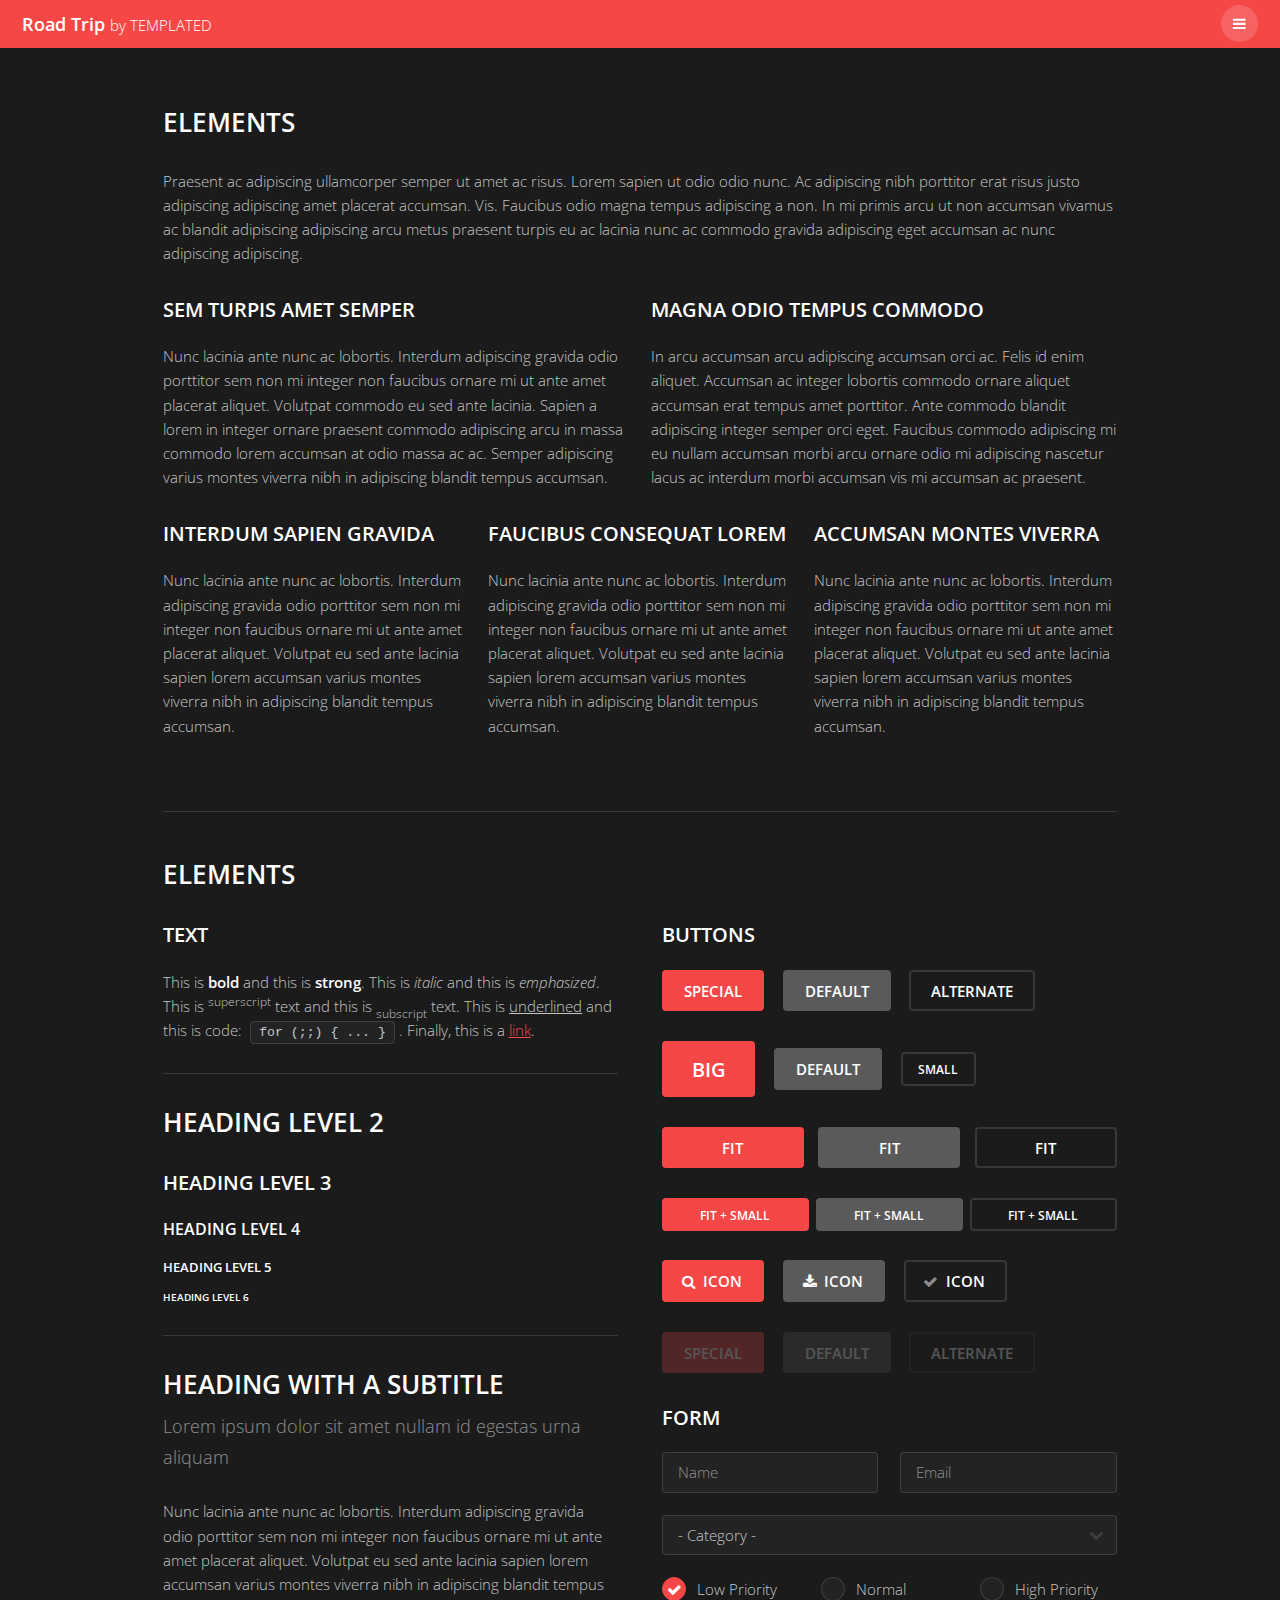
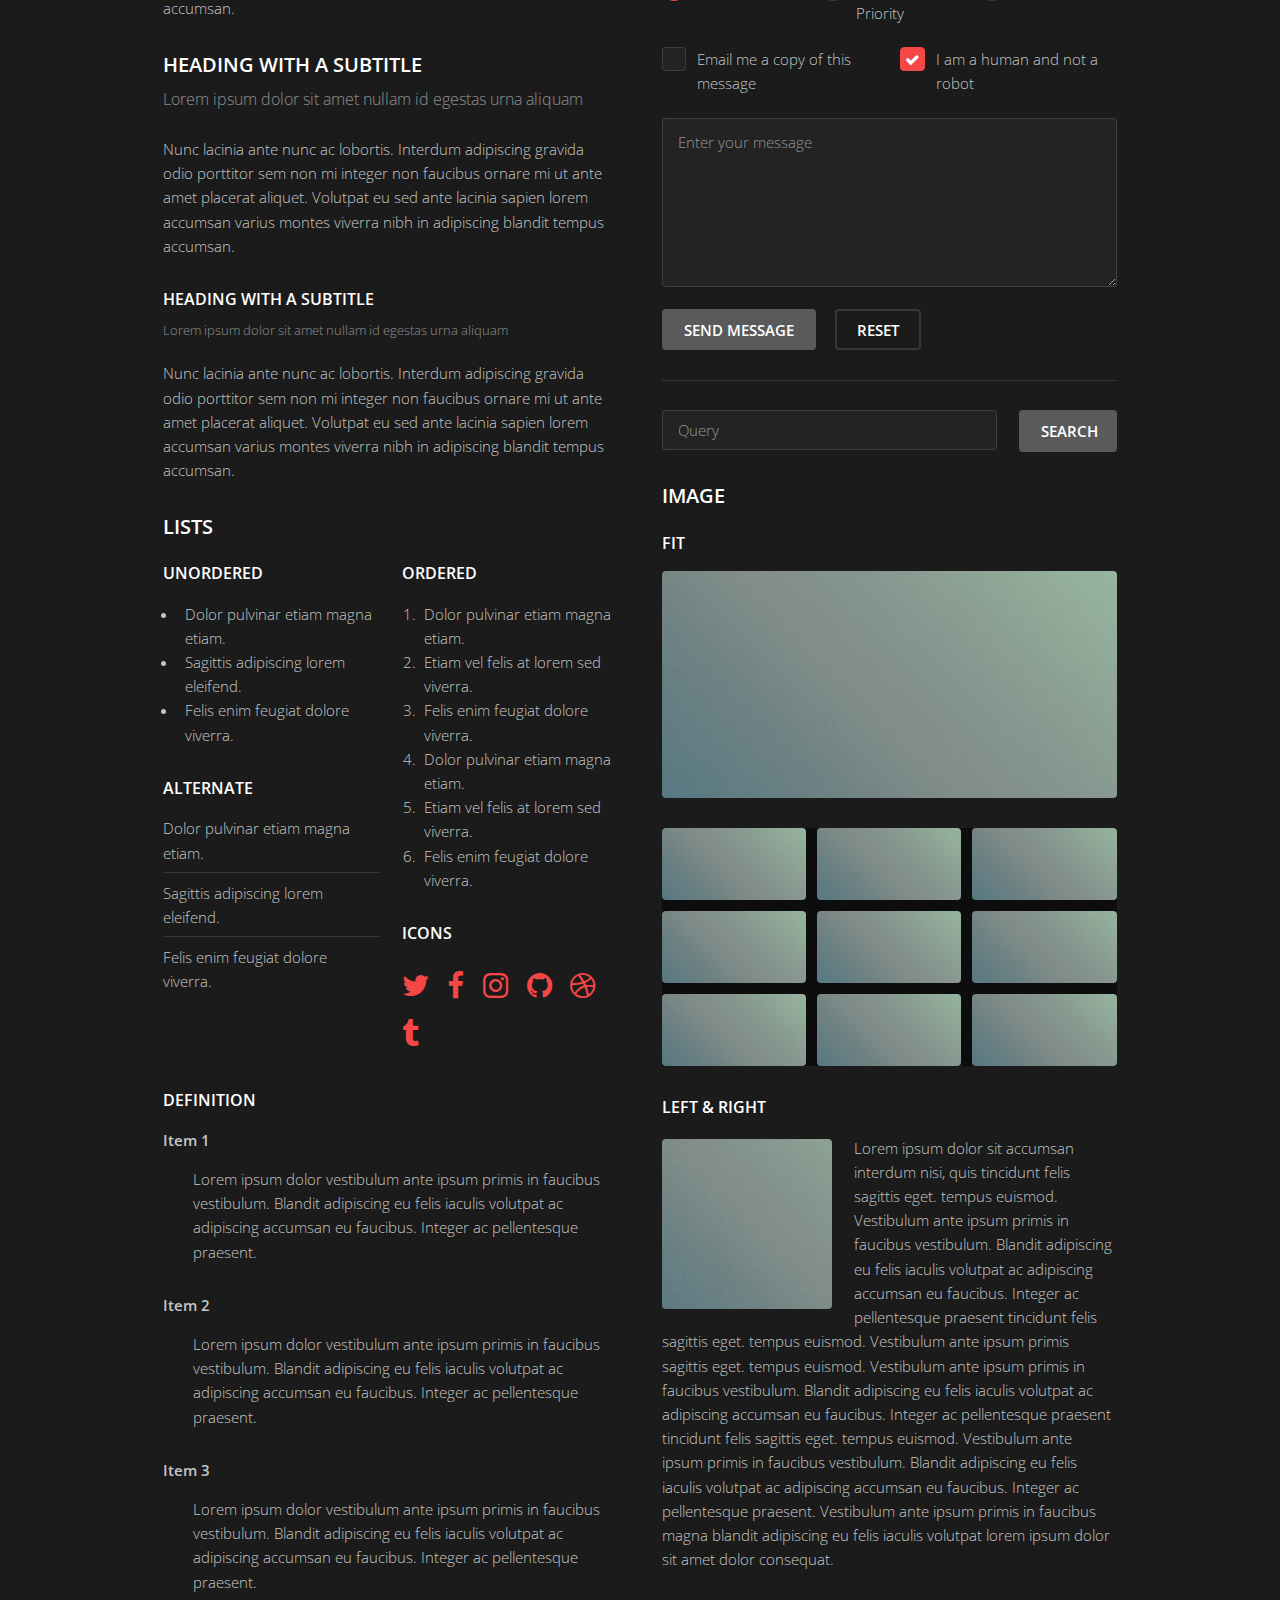
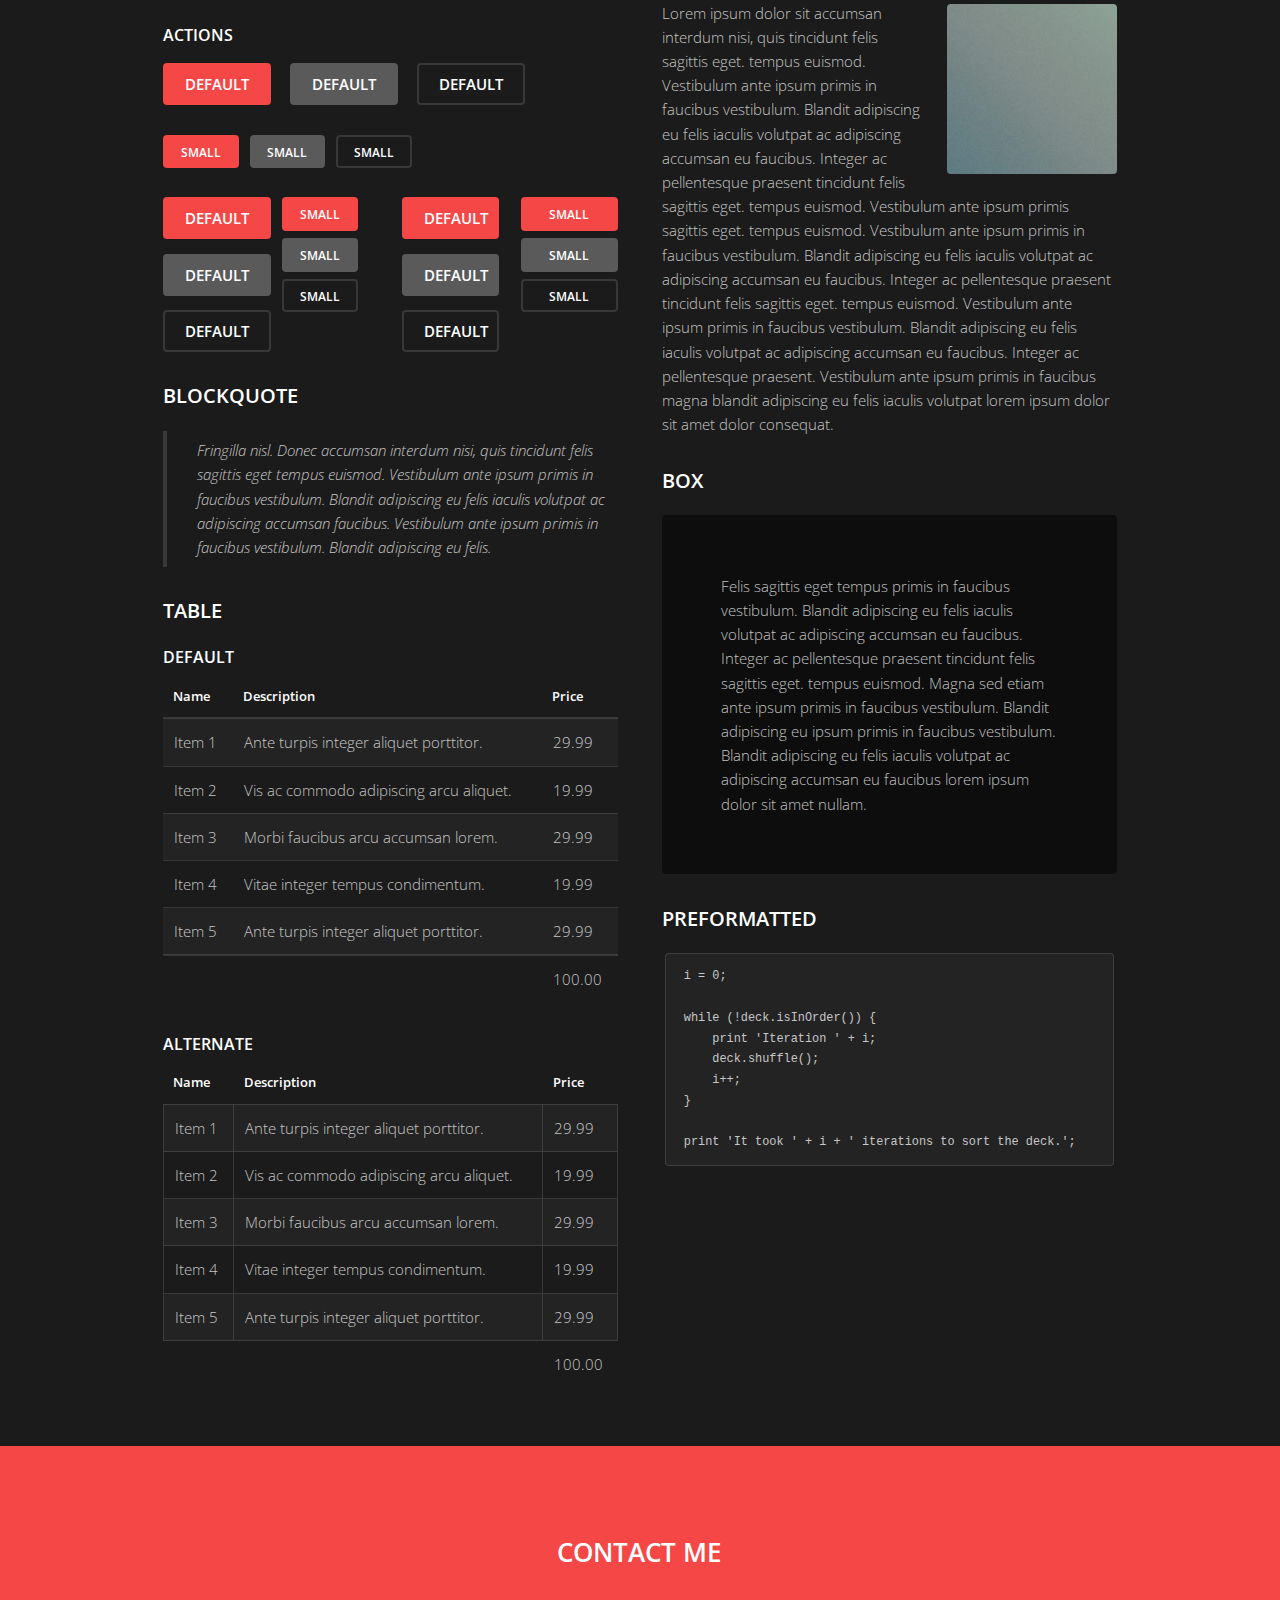
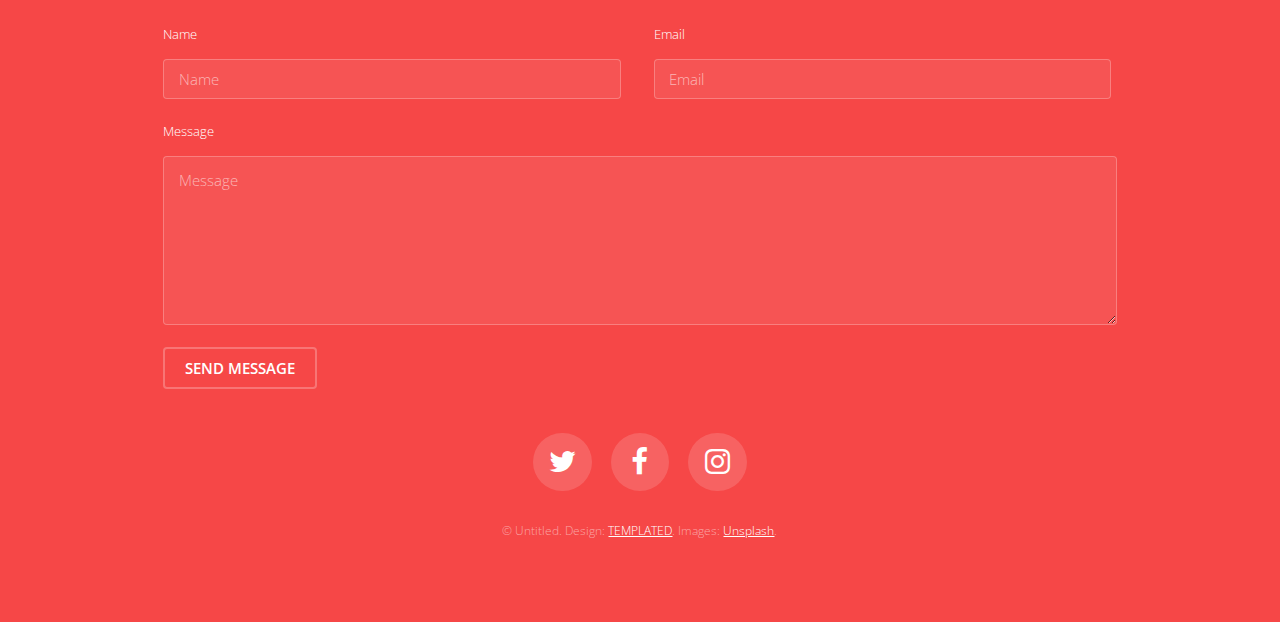
<file: elements.html>
<!DOCTYPE HTML>
<!--
	Road Trip by TEMPLATED
	templated.co @templatedco
	Released for free under the Creative Commons Attribution 3.0 license (templated.co/license)
-->
<html>
	<head>
		<title>Elements - Road Trip by TEMPLATED</title>
		<meta charset="utf-8" />
		<meta name="viewport" content="width=device-width, initial-scale=1" />
		<link rel="stylesheet" href="assets/css/main.css" />
	</head>
	<body class="subpage">

		<!-- Header -->
			<header id="header" class="alt">
				<div class="logo"><a href="index.html">Road Trip <span>by TEMPLATED</span></a></div>
				<a href="#menu"><span>Menu</span></a>
			</header>

		<!-- Nav -->
			<nav id="menu">
				<ul class="links">
					<li><a href="index.html">Home</a></li>
					<li><a href="generic.html">Generic</a></li>
					<li><a href="elements.html">Elements</a></li>
				</ul>
			</nav>

		<!-- Main -->
			<div id="main" class="container">

				<!-- Content -->
					<h2>Elements</h2>
					<p>Praesent ac adipiscing ullamcorper semper ut amet ac risus. Lorem sapien ut odio odio nunc. Ac adipiscing nibh porttitor erat risus justo adipiscing adipiscing amet placerat accumsan. Vis. Faucibus odio magna tempus adipiscing a non. In mi primis arcu ut non accumsan vivamus ac blandit adipiscing adipiscing arcu metus praesent turpis eu ac lacinia nunc ac commodo gravida adipiscing eget accumsan ac nunc adipiscing adipiscing.</p>
					<div class="row">
						<div class="6u 12u$(small)">
							<h3>Sem turpis amet semper</h3>
							<p>Nunc lacinia ante nunc ac lobortis. Interdum adipiscing gravida odio porttitor sem non mi integer non faucibus ornare mi ut ante amet placerat aliquet. Volutpat commodo eu sed ante lacinia. Sapien a lorem in integer ornare praesent commodo adipiscing arcu in massa commodo lorem accumsan at odio massa ac ac. Semper adipiscing varius montes viverra nibh in adipiscing blandit tempus accumsan.</p>
						</div>
						<div class="6u$ 12u$(small)">
							<h3>Magna odio tempus commodo</h3>
							<p>In arcu accumsan arcu adipiscing accumsan orci ac. Felis id enim aliquet. Accumsan ac integer lobortis commodo ornare aliquet accumsan erat tempus amet porttitor. Ante commodo blandit adipiscing integer semper orci eget. Faucibus commodo adipiscing mi eu nullam accumsan morbi arcu ornare odio mi adipiscing nascetur lacus ac interdum morbi accumsan vis mi accumsan ac praesent.</p>
						</div>
						<!-- Break -->
						<div class="4u 12u$(medium)">
							<h3>Interdum sapien gravida</h3>
							<p>Nunc lacinia ante nunc ac lobortis. Interdum adipiscing gravida odio porttitor sem non mi integer non faucibus ornare mi ut ante amet placerat aliquet. Volutpat eu sed ante lacinia sapien lorem accumsan varius montes viverra nibh in adipiscing blandit tempus accumsan.</p>
						</div>
						<div class="4u 12u$(medium)">
							<h3>Faucibus consequat lorem</h3>
							<p>Nunc lacinia ante nunc ac lobortis. Interdum adipiscing gravida odio porttitor sem non mi integer non faucibus ornare mi ut ante amet placerat aliquet. Volutpat eu sed ante lacinia sapien lorem accumsan varius montes viverra nibh in adipiscing blandit tempus accumsan.</p>
						</div>
						<div class="4u$ 12u$(medium)">
							<h3>Accumsan montes viverra</h3>
							<p>Nunc lacinia ante nunc ac lobortis. Interdum adipiscing gravida odio porttitor sem non mi integer non faucibus ornare mi ut ante amet placerat aliquet. Volutpat eu sed ante lacinia sapien lorem accumsan varius montes viverra nibh in adipiscing blandit tempus accumsan.</p>
						</div>
					</div>

				<hr class="major" />

				<!-- Elements -->
					<h2 id="elements">Elements</h2>
					<div class="row 200%">
						<div class="6u 12u$(medium)">

							<!-- Text stuff -->
								<h3>Text</h3>
								<p>This is <b>bold</b> and this is <strong>strong</strong>. This is <i>italic</i> and this is <em>emphasized</em>.
								This is <sup>superscript</sup> text and this is <sub>subscript</sub> text.
								This is <u>underlined</u> and this is code: <code>for (;;) { ... }</code>.
								Finally, this is a <a href="#">link</a>.</p>
								<hr />
								<h2>Heading Level 2</h2>
								<h3>Heading Level 3</h3>
								<h4>Heading Level 4</h4>
								<h5>Heading Level 5</h5>
								<h6>Heading Level 6</h6>
								<hr />
								<header>
									<h2>Heading with a Subtitle</h2>
									<p>Lorem ipsum dolor sit amet nullam id egestas urna aliquam</p>
								</header>
								<p>Nunc lacinia ante nunc ac lobortis. Interdum adipiscing gravida odio porttitor sem non mi integer non faucibus ornare mi ut ante amet placerat aliquet. Volutpat eu sed ante lacinia sapien lorem accumsan varius montes viverra nibh in adipiscing blandit tempus accumsan.</p>
								<header>
									<h3>Heading with a Subtitle</h3>
									<p>Lorem ipsum dolor sit amet nullam id egestas urna aliquam</p>
								</header>
								<p>Nunc lacinia ante nunc ac lobortis. Interdum adipiscing gravida odio porttitor sem non mi integer non faucibus ornare mi ut ante amet placerat aliquet. Volutpat eu sed ante lacinia sapien lorem accumsan varius montes viverra nibh in adipiscing blandit tempus accumsan.</p>
								<header>
									<h4>Heading with a Subtitle</h4>
									<p>Lorem ipsum dolor sit amet nullam id egestas urna aliquam</p>
								</header>
								<p>Nunc lacinia ante nunc ac lobortis. Interdum adipiscing gravida odio porttitor sem non mi integer non faucibus ornare mi ut ante amet placerat aliquet. Volutpat eu sed ante lacinia sapien lorem accumsan varius montes viverra nibh in adipiscing blandit tempus accumsan.</p>

							<!-- Lists -->
								<h3>Lists</h3>
								<div class="row">
									<div class="6u 12u$(small)">

										<h4>Unordered</h4>
										<ul>
											<li>Dolor pulvinar etiam magna etiam.</li>
											<li>Sagittis adipiscing lorem eleifend.</li>
											<li>Felis enim feugiat dolore viverra.</li>
										</ul>

										<h4>Alternate</h4>
										<ul class="alt">
											<li>Dolor pulvinar etiam magna etiam.</li>
											<li>Sagittis adipiscing lorem eleifend.</li>
											<li>Felis enim feugiat dolore viverra.</li>
										</ul>

									</div>
									<div class="6u$ 12u$(small)">

										<h4>Ordered</h4>
										<ol>
											<li>Dolor pulvinar etiam magna etiam.</li>
											<li>Etiam vel felis at lorem sed viverra.</li>
											<li>Felis enim feugiat dolore viverra.</li>
											<li>Dolor pulvinar etiam magna etiam.</li>
											<li>Etiam vel felis at lorem sed viverra.</li>
											<li>Felis enim feugiat dolore viverra.</li>
										</ol>

										<h4>Icons</h4>
										<ul class="icons">
											<li><a href="#" class="icon fa-twitter"><span class="label">Twitter</span></a></li>
											<li><a href="#" class="icon fa-facebook"><span class="label">Facebook</span></a></li>
											<li><a href="#" class="icon fa-instagram"><span class="label">Instagram</span></a></li>
											<li><a href="#" class="icon fa-github"><span class="label">Github</span></a></li>
											<li><a href="#" class="icon fa-dribbble"><span class="label">Dribbble</span></a></li>
											<li><a href="#" class="icon fa-tumblr"><span class="label">Tumblr</span></a></li>
										</ul>

									</div>
								</div>
								<h4>Definition</h4>
								<dl>
									<dt>Item 1</dt>
									<dd>
										<p>Lorem ipsum dolor vestibulum ante ipsum primis in faucibus vestibulum. Blandit adipiscing eu felis iaculis volutpat ac adipiscing accumsan eu faucibus. Integer ac pellentesque praesent.</p>
									</dd>
									<dt>Item 2</dt>
									<dd>
										<p>Lorem ipsum dolor vestibulum ante ipsum primis in faucibus vestibulum. Blandit adipiscing eu felis iaculis volutpat ac adipiscing accumsan eu faucibus. Integer ac pellentesque praesent.</p>
									</dd>
									<dt>Item 3</dt>
									<dd>
										<p>Lorem ipsum dolor vestibulum ante ipsum primis in faucibus vestibulum. Blandit adipiscing eu felis iaculis volutpat ac adipiscing accumsan eu faucibus. Integer ac pellentesque praesent.</p>
									</dd>
								</dl>

								<h4>Actions</h4>
								<ul class="actions">
									<li><a href="#" class="button special">Default</a></li>
									<li><a href="#" class="button">Default</a></li>
									<li><a href="#" class="button alt">Default</a></li>
								</ul>
								<ul class="actions small">
									<li><a href="#" class="button special small">Small</a></li>
									<li><a href="#" class="button small">Small</a></li>
									<li><a href="#" class="button alt small">Small</a></li>
								</ul>
								<div class="row">
									<div class="3u 12u$(small)">
										<ul class="actions vertical">
											<li><a href="#" class="button special">Default</a></li>
											<li><a href="#" class="button">Default</a></li>
											<li><a href="#" class="button alt">Default</a></li>
										</ul>
									</div>
									<div class="3u 12u$(small)">
										<ul class="actions vertical small">
											<li><a href="#" class="button special small">Small</a></li>
											<li><a href="#" class="button small">Small</a></li>
											<li><a href="#" class="button alt small">Small</a></li>
										</ul>
									</div>
									<div class="3u 12u$(small)">
										<ul class="actions vertical">
											<li><a href="#" class="button special fit">Default</a></li>
											<li><a href="#" class="button fit">Default</a></li>
											<li><a href="#" class="button alt fit">Default</a></li>
										</ul>
									</div>
									<div class="3u$ 12u$(small)">
										<ul class="actions vertical small">
											<li><a href="#" class="button special small fit">Small</a></li>
											<li><a href="#" class="button small fit">Small</a></li>
											<li><a href="#" class="button alt small fit">Small</a></li>
										</ul>
									</div>
								</div>

							<!-- Blockquote -->
								<h3>Blockquote</h3>
								<blockquote>Fringilla nisl. Donec accumsan interdum nisi, quis tincidunt felis sagittis eget tempus euismod. Vestibulum ante ipsum primis in faucibus vestibulum. Blandit adipiscing eu felis iaculis volutpat ac adipiscing accumsan faucibus. Vestibulum ante ipsum primis in faucibus vestibulum. Blandit adipiscing eu felis.</blockquote>

							<!-- Table -->
								<h3>Table</h3>

								<h4>Default</h4>
								<div class="table-wrapper">
									<table>
										<thead>
											<tr>
												<th>Name</th>
												<th>Description</th>
												<th>Price</th>
											</tr>
										</thead>
										<tbody>
											<tr>
												<td>Item 1</td>
												<td>Ante turpis integer aliquet porttitor.</td>
												<td>29.99</td>
											</tr>
											<tr>
												<td>Item 2</td>
												<td>Vis ac commodo adipiscing arcu aliquet.</td>
												<td>19.99</td>
											</tr>
											<tr>
												<td>Item 3</td>
												<td> Morbi faucibus arcu accumsan lorem.</td>
												<td>29.99</td>
											</tr>
											<tr>
												<td>Item 4</td>
												<td>Vitae integer tempus condimentum.</td>
												<td>19.99</td>
											</tr>
											<tr>
												<td>Item 5</td>
												<td>Ante turpis integer aliquet porttitor.</td>
												<td>29.99</td>
											</tr>
										</tbody>
										<tfoot>
											<tr>
												<td colspan="2"></td>
												<td>100.00</td>
											</tr>
										</tfoot>
									</table>
								</div>

								<h4>Alternate</h4>
								<div class="table-wrapper">
									<table class="alt">
										<thead>
											<tr>
												<th>Name</th>
												<th>Description</th>
												<th>Price</th>
											</tr>
										</thead>
										<tbody>
											<tr>
												<td>Item 1</td>
												<td>Ante turpis integer aliquet porttitor.</td>
												<td>29.99</td>
											</tr>
											<tr>
												<td>Item 2</td>
												<td>Vis ac commodo adipiscing arcu aliquet.</td>
												<td>19.99</td>
											</tr>
											<tr>
												<td>Item 3</td>
												<td> Morbi faucibus arcu accumsan lorem.</td>
												<td>29.99</td>
											</tr>
											<tr>
												<td>Item 4</td>
												<td>Vitae integer tempus condimentum.</td>
												<td>19.99</td>
											</tr>
											<tr>
												<td>Item 5</td>
												<td>Ante turpis integer aliquet porttitor.</td>
												<td>29.99</td>
											</tr>
										</tbody>
										<tfoot>
											<tr>
												<td colspan="2"></td>
												<td>100.00</td>
											</tr>
										</tfoot>
									</table>
								</div>

						</div>
						<div class="6u$ 12u$(medium)">

							<!-- Buttons -->
								<h3>Buttons</h3>
								<ul class="actions">
									<li><a href="#" class="button special">Special</a></li>
									<li><a href="#" class="button">Default</a></li>
									<li><a href="#" class="button alt">Alternate</a></li>
								</ul>
								<ul class="actions">
									<li><a href="#" class="button special big">Big</a></li>
									<li><a href="#" class="button">Default</a></li>
									<li><a href="#" class="button alt small">Small</a></li>
								</ul>
								<ul class="actions fit">
									<li><a href="#" class="button special fit">Fit</a></li>
									<li><a href="#" class="button fit">Fit</a></li>
									<li><a href="#" class="button alt fit">Fit</a></li>
								</ul>
								<ul class="actions fit small">
									<li><a href="#" class="button special fit small">Fit + Small</a></li>
									<li><a href="#" class="button fit small">Fit + Small</a></li>
									<li><a href="#" class="button alt fit small">Fit + Small</a></li>
								</ul>
								<ul class="actions">
									<li><a href="#" class="button special icon fa-search">Icon</a></li>
									<li><a href="#" class="button icon fa-download">Icon</a></li>
									<li><a href="#" class="button alt icon fa-check">Icon</a></li>
								</ul>
								<ul class="actions">
									<li><span class="button special disabled">Special</span></li>
									<li><span class="button disabled">Default</span></li>
									<li><span class="button alt disabled">Alternate</span></li>
								</ul>

							<!-- Form -->
								<h3>Form</h3>

								<form method="post" action="#">
									<div class="row uniform">
										<div class="6u 12u$(xsmall)">
											<input type="text" name="name" id="name" value="" placeholder="Name" />
										</div>
										<div class="6u$ 12u$(xsmall)">
											<input type="email" name="email" id="email" value="" placeholder="Email" />
										</div>
										<!-- Break -->
										<div class="12u$">
											<div class="select-wrapper">
												<select name="category" id="category">
													<option value="">- Category -</option>
													<option value="1">Manufacturing</option>
													<option value="1">Shipping</option>
													<option value="1">Administration</option>
													<option value="1">Human Resources</option>
												</select>
											</div>
										</div>
										<!-- Break -->
										<div class="4u 12u$(small)">
											<input type="radio" id="priority-low" name="priority" checked>
											<label for="priority-low">Low Priority</label>
										</div>
										<div class="4u 12u$(small)">
											<input type="radio" id="priority-normal" name="priority">
											<label for="priority-normal">Normal Priority</label>
										</div>
										<div class="4u$ 12u$(small)">
											<input type="radio" id="priority-high" name="priority">
											<label for="priority-high">High Priority</label>
										</div>
										<!-- Break -->
										<div class="6u 12u$(small)">
											<input type="checkbox" id="copy" name="copy">
											<label for="copy">Email me a copy of this message</label>
										</div>
										<div class="6u$ 12u$(small)">
											<input type="checkbox" id="human" name="human" checked>
											<label for="human">I am a human and not a robot</label>
										</div>
										<!-- Break -->
										<div class="12u$">
											<textarea name="message" id="message" placeholder="Enter your message" rows="6"></textarea>
										</div>
										<!-- Break -->
										<div class="12u$">
											<ul class="actions">
												<li><input type="submit" value="Send Message" /></li>
												<li><input type="reset" value="Reset" class="alt" /></li>
											</ul>
										</div>
									</div>
								</form>

								<hr />

								<form method="post" action="#">
									<div class="row uniform">
										<div class="9u 12u$(small)">
											<input type="text" name="query" id="query" value="" placeholder="Query" />
										</div>
										<div class="3u$ 12u$(small)">
											<input type="submit" value="Search" class="fit" />
										</div>
									</div>
								</form>

							<!-- Image -->
								<h3>Image</h3>

								<h4>Fit</h4>
								<span class="image fit"><img src="images/pic01.jpg" alt="" /></span>
								<div class="box alt">
									<div class="row 50% uniform">
										<div class="4u"><span class="image fit"><img src="images/pic01.jpg" alt="" /></span></div>
										<div class="4u"><span class="image fit"><img src="images/pic01.jpg" alt="" /></span></div>
										<div class="4u$"><span class="image fit"><img src="images/pic01.jpg" alt="" /></span></div>
										<!-- Break -->
										<div class="4u"><span class="image fit"><img src="images/pic01.jpg" alt="" /></span></div>
										<div class="4u"><span class="image fit"><img src="images/pic01.jpg" alt="" /></span></div>
										<div class="4u$"><span class="image fit"><img src="images/pic01.jpg" alt="" /></span></div>
										<!-- Break -->
										<div class="4u"><span class="image fit"><img src="images/pic01.jpg" alt="" /></span></div>
										<div class="4u"><span class="image fit"><img src="images/pic01.jpg" alt="" /></span></div>
										<div class="4u$"><span class="image fit"><img src="images/pic01.jpg" alt="" /></span></div>
									</div>
								</div>

								<h4>Left &amp; Right</h4>
								<p><span class="image left"><img src="images/pic02.jpg" alt="" /></span>Lorem ipsum dolor sit accumsan interdum nisi, quis tincidunt felis sagittis eget. tempus euismod. Vestibulum ante ipsum primis in faucibus vestibulum. Blandit adipiscing eu felis iaculis volutpat ac adipiscing accumsan eu faucibus. Integer ac pellentesque praesent tincidunt felis sagittis eget. tempus euismod. Vestibulum ante ipsum primis sagittis eget. tempus euismod. Vestibulum ante ipsum primis in faucibus vestibulum. Blandit adipiscing eu felis iaculis volutpat ac adipiscing accumsan eu faucibus. Integer ac pellentesque praesent tincidunt felis sagittis eget. tempus euismod. Vestibulum ante ipsum primis in faucibus vestibulum. Blandit adipiscing eu felis iaculis volutpat ac adipiscing accumsan eu faucibus. Integer ac pellentesque praesent. Vestibulum ante ipsum primis in faucibus magna blandit adipiscing eu felis iaculis volutpat lorem ipsum dolor sit amet dolor consequat.</p>
								<p><span class="image right"><img src="images/pic02.jpg" alt="" /></span>Lorem ipsum dolor sit accumsan interdum nisi, quis tincidunt felis sagittis eget. tempus euismod. Vestibulum ante ipsum primis in faucibus vestibulum. Blandit adipiscing eu felis iaculis volutpat ac adipiscing accumsan eu faucibus. Integer ac pellentesque praesent tincidunt felis sagittis eget. tempus euismod. Vestibulum ante ipsum primis sagittis eget. tempus euismod. Vestibulum ante ipsum primis in faucibus vestibulum. Blandit adipiscing eu felis iaculis volutpat ac adipiscing accumsan eu faucibus. Integer ac pellentesque praesent tincidunt felis sagittis eget. tempus euismod. Vestibulum ante ipsum primis in faucibus vestibulum. Blandit adipiscing eu felis iaculis volutpat ac adipiscing accumsan eu faucibus. Integer ac pellentesque praesent. Vestibulum ante ipsum primis in faucibus magna blandit adipiscing eu felis iaculis volutpat lorem ipsum dolor sit amet dolor consequat.</p>

							<!-- Box -->
								<h3>Box</h3>
								<div class="box">
									<p>Felis sagittis eget tempus primis in faucibus vestibulum. Blandit adipiscing eu felis iaculis volutpat ac adipiscing accumsan eu faucibus. Integer ac pellentesque praesent tincidunt felis sagittis eget. tempus euismod. Magna sed etiam ante ipsum primis in faucibus vestibulum. Blandit adipiscing eu ipsum primis in faucibus vestibulum. Blandit adipiscing eu felis iaculis volutpat ac adipiscing accumsan eu faucibus lorem ipsum dolor sit amet nullam.</p>
								</div>

							<!-- Preformatted Code -->
								<h3>Preformatted</h3>
								<pre><code>i = 0;

while (!deck.isInOrder()) {
    print 'Iteration ' + i;
    deck.shuffle();
    i++;
}

print 'It took ' + i + ' iterations to sort the deck.';
</code></pre>

						</div>
					</div>

			</div>

		<!-- Footer -->
			<footer id="footer">
				<div class="inner">

					<h2>Contact Me</h2>

					<form action="#" method="post">

						<div class="field half first">
							<label for="name">Name</label>
							<input name="name" id="name" type="text" placeholder="Name">
						</div>
						<div class="field half">
							<label for="email">Email</label>
							<input name="email" id="email" type="email" placeholder="Email">
						</div>
						<div class="field">
							<label for="message">Message</label>
							<textarea name="message" id="message" rows="6" placeholder="Message"></textarea>
						</div>
						<ul class="actions">
							<li><input value="Send Message" class="button alt" type="submit"></li>
						</ul>
					</form>

					<ul class="icons">
						<li><a href="#" class="icon round fa-twitter"><span class="label">Twitter</span></a></li>
						<li><a href="#" class="icon round fa-facebook"><span class="label">Facebook</span></a></li>
						<li><a href="#" class="icon round fa-instagram"><span class="label">Instagram</span></a></li>
					</ul>

					<div class="copyright">
						&copy; Untitled. Design: <a href="https://templated.co">TEMPLATED</a>. Images: <a href="https://unsplash.com">Unsplash</a>.
					</div>

				</div>
			</footer>

		<!-- Scripts -->
			<script src="assets/js/jquery.min.js"></script>
			<script src="assets/js/jquery.scrolly.min.js"></script>
			<script src="assets/js/jquery.scrollex.min.js"></script>
			<script src="assets/js/skel.min.js"></script>
			<script src="assets/js/util.js"></script>
			<script src="assets/js/main.js"></script>

	</body>
</html>
</file>
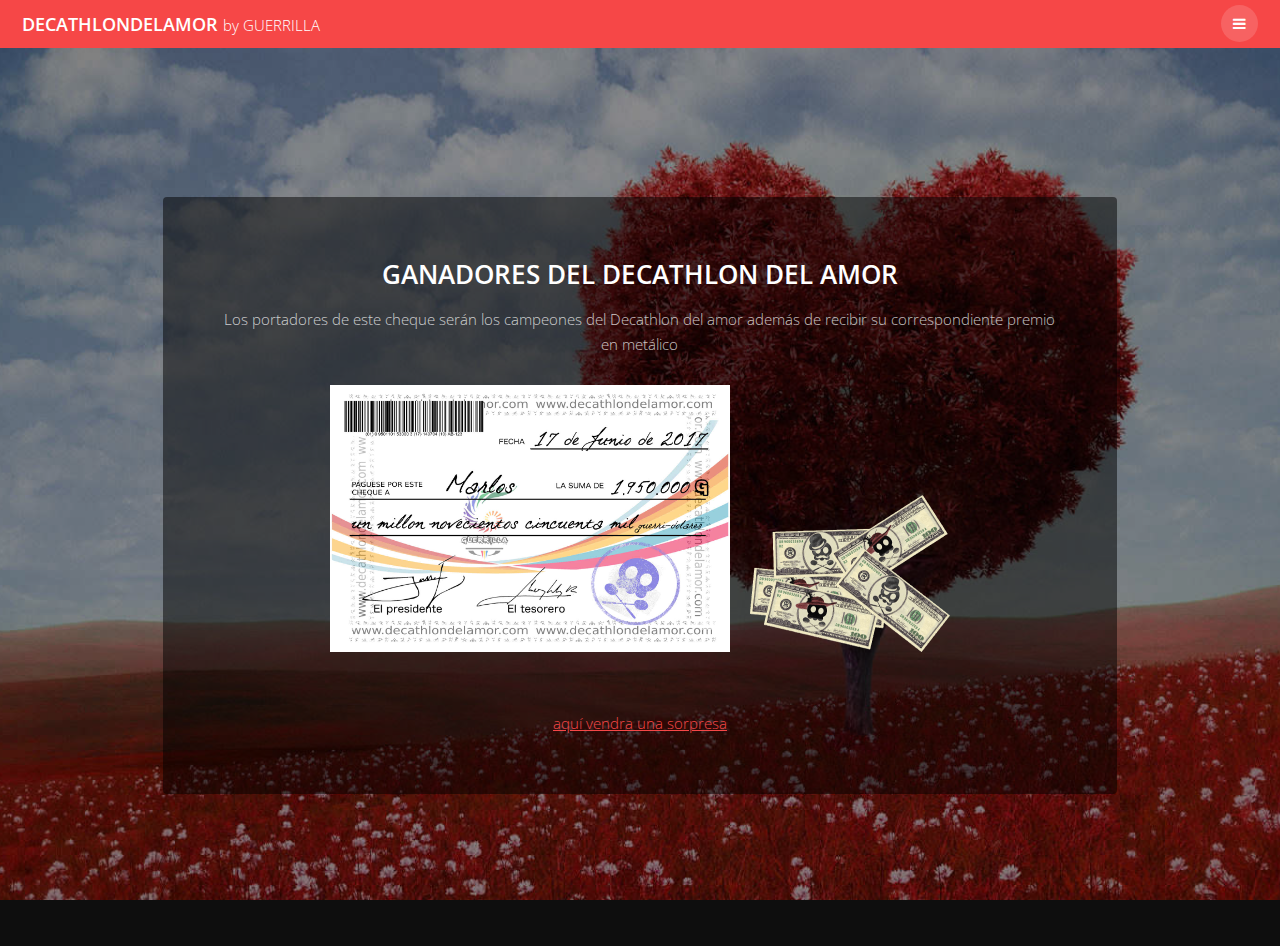
<file: generic.html>
<!DOCTYPE HTML>
<!--
	Road Trip by TEMPLATED
	templated.co @templatedco
	Released for free under the Creative Commons Attribution 3.0 license (templated.co/license)
-->
<html>
	<head>
		<title>Cheque del Decathlon del amor</title>
		<meta charset="utf-8" />
		<meta name="viewport" content="width=device-width, initial-scale=1" />
		<link rel="stylesheet" href="assets/css/main.css" />
	</head>
	<body class="subpage">

		<!-- Header -->
			<header id="header" class="alt">
				<div class="logo"><a href="index.html">DECATHLONDELAMOR <span>by GUERRILLA</span></a></div>
				<a href="#menu"><span>Menu</span></a>
			</header>

		<!-- Nav -->
			<nav id="menu">
				<ul class="links">
					<li><a href="index.html">Home</a></li>
				</ul>
			</nav>

			<section id="one" class="wrapper post bg-img" data-bg="main.jpg">
				<div class="inner">
					<article class="box">
						<header>
							<h2>Ganadores del Decathlon del amor</h2>
						</header>
						<div class="content">
							<p>Los portadores de este cheque serán los campeones del Decathlon del amor además de recibir su correspondiente premio en metálico</p>
							<p><img src="./images/cheque.jpg" style="width:400px;"><img src="./images/billes.png" style="width:200px; margin-left:20px"></p>
							<br>
							<a target="_blank" href="https://www.youtube.com/watch?v=3KG3nS7L4Zc">aquí vendra una sorpresa</a>
						</div>
						<footer>
						</footer>
					</article>
				</div>
			</section>

		<!-- Scripts -->
			<script src="assets/js/jquery.min.js"></script>
			<script src="assets/js/jquery.scrolly.min.js"></script>
			<script src="assets/js/jquery.scrollex.min.js"></script>
			<script src="assets/js/skel.min.js"></script>
			<script src="assets/js/util.js"></script>
			<script src="assets/js/main.js"></script>

	</body>
</html>
</file>
<file: assets/css/main.css>
@charset "UTF-8";
@import url(font-awesome.min.css);
@import url("https://fonts.googleapis.com/css?family=Lobster|Open+Sans:300,400,600,700,800");

/*
	Road Trip by TEMPLATED
	templated.co @templatedco
	Released for free under the Creative Commons Attribution 3.0 license (templated.co/license)
*/

/* Reset */

	html, body, div, span, applet, object, iframe, h1, h2, h3, h4, h5, h6, p, blockquote, pre, a, abbr, acronym, address, big, cite, code, del, dfn, em, img, ins, kbd, q, s, samp, small, strike, strong, sub, sup, tt, var, b, u, i, center, dl, dt, dd, ol, ul, li, fieldset, form, label, legend, table, caption, tbody, tfoot, thead, tr, th, td, article, aside, canvas, details, embed, figure, figcaption, footer, header, hgroup, menu, nav, output, ruby, section, summary, time, mark, audio, video {
		margin: 0;
		padding: 0;
		border: 0;
		font-size: 100%;
		font: inherit;
		vertical-align: baseline;
	}

	article, aside, details, figcaption, figure, footer, header, hgroup, menu, nav, section {
		display: block;
	}

	body {
		line-height: 1;
	}

	ol, ul {
		list-style: none;
	}

	blockquote, q {
		quotes: none;
	}

	blockquote:before, blockquote:after, q:before, q:after {
		content: '';
		content: none;
	}

	table {
		border-collapse: collapse;
		border-spacing: 0;
	}

	body {
		-webkit-text-size-adjust: none;
	}

/* Box Model */

	*, *:before, *:after {
		-moz-box-sizing: border-box;
		-webkit-box-sizing: border-box;
		box-sizing: border-box;
	}

/* Containers */

	.container {
		margin-left: auto;
		margin-right: auto;
	}

	.container.\31 25\25 {
		width: 100%;
		max-width: 100em;
		min-width: 80em;
	}

	.container.\37 5\25 {
		width: 60em;
	}

	.container.\35 0\25 {
		width: 40em;
	}

	.container.\32 5\25 {
		width: 20em;
	}

	.container {
		width: 80em;
	}

	@media screen and (max-width: 1680px) {

		.container.\31 25\25 {
			width: 100%;
			max-width: 100em;
			min-width: 80em;
		}

		.container.\37 5\25 {
			width: 60em;
		}

		.container.\35 0\25 {
			width: 40em;
		}

		.container.\32 5\25 {
			width: 20em;
		}

		.container {
			width: 80em;
		}

	}

	@media screen and (max-width: 1280px) {

		.container.\31 25\25 {
			width: 100%;
			max-width: 81.25em;
			min-width: 65em;
		}

		.container.\37 5\25 {
			width: 48.75em;
		}

		.container.\35 0\25 {
			width: 32.5em;
		}

		.container.\32 5\25 {
			width: 16.25em;
		}

		.container {
			width: 65em;
		}

	}

	@media screen and (max-width: 980px) {

		.container.\31 25\25 {
			width: 100%;
			max-width: 112.5%;
			min-width: 90%;
		}

		.container.\37 5\25 {
			width: 67.5%;
		}

		.container.\35 0\25 {
			width: 45%;
		}

		.container.\32 5\25 {
			width: 22.5%;
		}

		.container {
			width: 90%;
		}

	}

	@media screen and (max-width: 736px) {

		.container.\31 25\25 {
			width: 100%;
			max-width: 112.5%;
			min-width: 90%;
		}

		.container.\37 5\25 {
			width: 67.5%;
		}

		.container.\35 0\25 {
			width: 45%;
		}

		.container.\32 5\25 {
			width: 22.5%;
		}

		.container {
			width: 90% !important;
		}

	}

	@media screen and (max-width: 480px) {

		.container.\31 25\25 {
			width: 100%;
			max-width: 112.5%;
			min-width: 90%;
		}

		.container.\37 5\25 {
			width: 67.5%;
		}

		.container.\35 0\25 {
			width: 45%;
		}

		.container.\32 5\25 {
			width: 22.5%;
		}

		.container {
			width: 90% !important;
		}

	}

/* Grid */

	.row {
		border-bottom: solid 1px transparent;
		-moz-box-sizing: border-box;
		-webkit-box-sizing: border-box;
		box-sizing: border-box;
	}

	.row > * {
		float: left;
		-moz-box-sizing: border-box;
		-webkit-box-sizing: border-box;
		box-sizing: border-box;
	}

	.row:after, .row:before {
		content: '';
		display: block;
		clear: both;
		height: 0;
	}

	.row.uniform > * > :first-child {
		margin-top: 0;
	}

	.row.uniform > * > :last-child {
		margin-bottom: 0;
	}

	.row.\30 \25 > * {
		padding: 0 0 0 0em;
	}

	.row.\30 \25 {
		margin: 0 0 -1px 0em;
	}

	.row.uniform.\30 \25 > * {
		padding: 0em 0 0 0em;
	}

	.row.uniform.\30 \25 {
		margin: 0em 0 -1px 0em;
	}

	.row > * {
		padding: 0 0 0 2em;
	}

	.row {
		margin: 0 0 -1px -2em;
	}

	.row.uniform > * {
		padding: 2em 0 0 2em;
	}

	.row.uniform {
		margin: -2em 0 -1px -2em;
	}

	.row.\32 00\25 > * {
		padding: 0 0 0 4em;
	}

	.row.\32 00\25 {
		margin: 0 0 -1px -4em;
	}

	.row.uniform.\32 00\25 > * {
		padding: 4em 0 0 4em;
	}

	.row.uniform.\32 00\25 {
		margin: -4em 0 -1px -4em;
	}

	.row.\31 50\25 > * {
		padding: 0 0 0 3em;
	}

	.row.\31 50\25 {
		margin: 0 0 -1px -3em;
	}

	.row.uniform.\31 50\25 > * {
		padding: 3em 0 0 3em;
	}

	.row.uniform.\31 50\25 {
		margin: -3em 0 -1px -3em;
	}

	.row.\35 0\25 > * {
		padding: 0 0 0 1em;
	}

	.row.\35 0\25 {
		margin: 0 0 -1px -1em;
	}

	.row.uniform.\35 0\25 > * {
		padding: 1em 0 0 1em;
	}

	.row.uniform.\35 0\25 {
		margin: -1em 0 -1px -1em;
	}

	.row.\32 5\25 > * {
		padding: 0 0 0 0.5em;
	}

	.row.\32 5\25 {
		margin: 0 0 -1px -0.5em;
	}

	.row.uniform.\32 5\25 > * {
		padding: 0.5em 0 0 0.5em;
	}

	.row.uniform.\32 5\25 {
		margin: -0.5em 0 -1px -0.5em;
	}

	.\31 2u, .\31 2u\24 {
		width: 100%;
		clear: none;
		margin-left: 0;
	}

	.\31 1u, .\31 1u\24 {
		width: 91.6666666667%;
		clear: none;
		margin-left: 0;
	}

	.\31 0u, .\31 0u\24 {
		width: 83.3333333333%;
		clear: none;
		margin-left: 0;
	}

	.\39 u, .\39 u\24 {
		width: 75%;
		clear: none;
		margin-left: 0;
	}

	.\38 u, .\38 u\24 {
		width: 66.6666666667%;
		clear: none;
		margin-left: 0;
	}

	.\37 u, .\37 u\24 {
		width: 58.3333333333%;
		clear: none;
		margin-left: 0;
	}

	.\36 u, .\36 u\24 {
		width: 50%;
		clear: none;
		margin-left: 0;
	}

	.\35 u, .\35 u\24 {
		width: 41.6666666667%;
		clear: none;
		margin-left: 0;
	}

	.\34 u, .\34 u\24 {
		width: 33.3333333333%;
		clear: none;
		margin-left: 0;
	}

	.\33 u, .\33 u\24 {
		width: 25%;
		clear: none;
		margin-left: 0;
	}

	.\32 u, .\32 u\24 {
		width: 16.6666666667%;
		clear: none;
		margin-left: 0;
	}

	.\31 u, .\31 u\24 {
		width: 8.3333333333%;
		clear: none;
		margin-left: 0;
	}

	.\31 2u\24 + *,
	.\31 1u\24 + *,
	.\31 0u\24 + *,
	.\39 u\24 + *,
	.\38 u\24 + *,
	.\37 u\24 + *,
	.\36 u\24 + *,
	.\35 u\24 + *,
	.\34 u\24 + *,
	.\33 u\24 + *,
	.\32 u\24 + *,
	.\31 u\24 + * {
		clear: left;
	}

	.\-11u {
		margin-left: 91.66667%;
	}

	.\-10u {
		margin-left: 83.33333%;
	}

	.\-9u {
		margin-left: 75%;
	}

	.\-8u {
		margin-left: 66.66667%;
	}

	.\-7u {
		margin-left: 58.33333%;
	}

	.\-6u {
		margin-left: 50%;
	}

	.\-5u {
		margin-left: 41.66667%;
	}

	.\-4u {
		margin-left: 33.33333%;
	}

	.\-3u {
		margin-left: 25%;
	}

	.\-2u {
		margin-left: 16.66667%;
	}

	.\-1u {
		margin-left: 8.33333%;
	}

	@media screen and (max-width: 1680px) {

		.row > * {
			padding: 0 0 0 2em;
		}

		.row {
			margin: 0 0 -1px -2em;
		}

		.row.uniform > * {
			padding: 2em 0 0 2em;
		}

		.row.uniform {
			margin: -2em 0 -1px -2em;
		}

		.row.\32 00\25 > * {
			padding: 0 0 0 4em;
		}

		.row.\32 00\25 {
			margin: 0 0 -1px -4em;
		}

		.row.uniform.\32 00\25 > * {
			padding: 4em 0 0 4em;
		}

		.row.uniform.\32 00\25 {
			margin: -4em 0 -1px -4em;
		}

		.row.\31 50\25 > * {
			padding: 0 0 0 3em;
		}

		.row.\31 50\25 {
			margin: 0 0 -1px -3em;
		}

		.row.uniform.\31 50\25 > * {
			padding: 3em 0 0 3em;
		}

		.row.uniform.\31 50\25 {
			margin: -3em 0 -1px -3em;
		}

		.row.\35 0\25 > * {
			padding: 0 0 0 1em;
		}

		.row.\35 0\25 {
			margin: 0 0 -1px -1em;
		}

		.row.uniform.\35 0\25 > * {
			padding: 1em 0 0 1em;
		}

		.row.uniform.\35 0\25 {
			margin: -1em 0 -1px -1em;
		}

		.row.\32 5\25 > * {
			padding: 0 0 0 0.5em;
		}

		.row.\32 5\25 {
			margin: 0 0 -1px -0.5em;
		}

		.row.uniform.\32 5\25 > * {
			padding: 0.5em 0 0 0.5em;
		}

		.row.uniform.\32 5\25 {
			margin: -0.5em 0 -1px -0.5em;
		}

		.\31 2u\28xlarge\29, .\31 2u\24\28xlarge\29 {
			width: 100%;
			clear: none;
			margin-left: 0;
		}

		.\31 1u\28xlarge\29, .\31 1u\24\28xlarge\29 {
			width: 91.6666666667%;
			clear: none;
			margin-left: 0;
		}

		.\31 0u\28xlarge\29, .\31 0u\24\28xlarge\29 {
			width: 83.3333333333%;
			clear: none;
			margin-left: 0;
		}

		.\39 u\28xlarge\29, .\39 u\24\28xlarge\29 {
			width: 75%;
			clear: none;
			margin-left: 0;
		}

		.\38 u\28xlarge\29, .\38 u\24\28xlarge\29 {
			width: 66.6666666667%;
			clear: none;
			margin-left: 0;
		}

		.\37 u\28xlarge\29, .\37 u\24\28xlarge\29 {
			width: 58.3333333333%;
			clear: none;
			margin-left: 0;
		}

		.\36 u\28xlarge\29, .\36 u\24\28xlarge\29 {
			width: 50%;
			clear: none;
			margin-left: 0;
		}

		.\35 u\28xlarge\29, .\35 u\24\28xlarge\29 {
			width: 41.6666666667%;
			clear: none;
			margin-left: 0;
		}

		.\34 u\28xlarge\29, .\34 u\24\28xlarge\29 {
			width: 33.3333333333%;
			clear: none;
			margin-left: 0;
		}

		.\33 u\28xlarge\29, .\33 u\24\28xlarge\29 {
			width: 25%;
			clear: none;
			margin-left: 0;
		}

		.\32 u\28xlarge\29, .\32 u\24\28xlarge\29 {
			width: 16.6666666667%;
			clear: none;
			margin-left: 0;
		}

		.\31 u\28xlarge\29, .\31 u\24\28xlarge\29 {
			width: 8.3333333333%;
			clear: none;
			margin-left: 0;
		}

		.\31 2u\24\28xlarge\29 + *,
		.\31 1u\24\28xlarge\29 + *,
		.\31 0u\24\28xlarge\29 + *,
		.\39 u\24\28xlarge\29 + *,
		.\38 u\24\28xlarge\29 + *,
		.\37 u\24\28xlarge\29 + *,
		.\36 u\24\28xlarge\29 + *,
		.\35 u\24\28xlarge\29 + *,
		.\34 u\24\28xlarge\29 + *,
		.\33 u\24\28xlarge\29 + *,
		.\32 u\24\28xlarge\29 + *,
		.\31 u\24\28xlarge\29 + * {
			clear: left;
		}

		.\-11u\28xlarge\29 {
			margin-left: 91.66667%;
		}

		.\-10u\28xlarge\29 {
			margin-left: 83.33333%;
		}

		.\-9u\28xlarge\29 {
			margin-left: 75%;
		}

		.\-8u\28xlarge\29 {
			margin-left: 66.66667%;
		}

		.\-7u\28xlarge\29 {
			margin-left: 58.33333%;
		}

		.\-6u\28xlarge\29 {
			margin-left: 50%;
		}

		.\-5u\28xlarge\29 {
			margin-left: 41.66667%;
		}

		.\-4u\28xlarge\29 {
			margin-left: 33.33333%;
		}

		.\-3u\28xlarge\29 {
			margin-left: 25%;
		}

		.\-2u\28xlarge\29 {
			margin-left: 16.66667%;
		}

		.\-1u\28xlarge\29 {
			margin-left: 8.33333%;
		}

	}

	@media screen and (max-width: 1280px) {

		.row > * {
			padding: 0 0 0 1.5em;
		}

		.row {
			margin: 0 0 -1px -1.5em;
		}

		.row.uniform > * {
			padding: 1.5em 0 0 1.5em;
		}

		.row.uniform {
			margin: -1.5em 0 -1px -1.5em;
		}

		.row.\32 00\25 > * {
			padding: 0 0 0 3em;
		}

		.row.\32 00\25 {
			margin: 0 0 -1px -3em;
		}

		.row.uniform.\32 00\25 > * {
			padding: 3em 0 0 3em;
		}

		.row.uniform.\32 00\25 {
			margin: -3em 0 -1px -3em;
		}

		.row.\31 50\25 > * {
			padding: 0 0 0 2.25em;
		}

		.row.\31 50\25 {
			margin: 0 0 -1px -2.25em;
		}

		.row.uniform.\31 50\25 > * {
			padding: 2.25em 0 0 2.25em;
		}

		.row.uniform.\31 50\25 {
			margin: -2.25em 0 -1px -2.25em;
		}

		.row.\35 0\25 > * {
			padding: 0 0 0 0.75em;
		}

		.row.\35 0\25 {
			margin: 0 0 -1px -0.75em;
		}

		.row.uniform.\35 0\25 > * {
			padding: 0.75em 0 0 0.75em;
		}

		.row.uniform.\35 0\25 {
			margin: -0.75em 0 -1px -0.75em;
		}

		.row.\32 5\25 > * {
			padding: 0 0 0 0.375em;
		}

		.row.\32 5\25 {
			margin: 0 0 -1px -0.375em;
		}

		.row.uniform.\32 5\25 > * {
			padding: 0.375em 0 0 0.375em;
		}

		.row.uniform.\32 5\25 {
			margin: -0.375em 0 -1px -0.375em;
		}

		.\31 2u\28large\29, .\31 2u\24\28large\29 {
			width: 100%;
			clear: none;
			margin-left: 0;
		}

		.\31 1u\28large\29, .\31 1u\24\28large\29 {
			width: 91.6666666667%;
			clear: none;
			margin-left: 0;
		}

		.\31 0u\28large\29, .\31 0u\24\28large\29 {
			width: 83.3333333333%;
			clear: none;
			margin-left: 0;
		}

		.\39 u\28large\29, .\39 u\24\28large\29 {
			width: 75%;
			clear: none;
			margin-left: 0;
		}

		.\38 u\28large\29, .\38 u\24\28large\29 {
			width: 66.6666666667%;
			clear: none;
			margin-left: 0;
		}

		.\37 u\28large\29, .\37 u\24\28large\29 {
			width: 58.3333333333%;
			clear: none;
			margin-left: 0;
		}

		.\36 u\28large\29, .\36 u\24\28large\29 {
			width: 50%;
			clear: none;
			margin-left: 0;
		}

		.\35 u\28large\29, .\35 u\24\28large\29 {
			width: 41.6666666667%;
			clear: none;
			margin-left: 0;
		}

		.\34 u\28large\29, .\34 u\24\28large\29 {
			width: 33.3333333333%;
			clear: none;
			margin-left: 0;
		}

		.\33 u\28large\29, .\33 u\24\28large\29 {
			width: 25%;
			clear: none;
			margin-left: 0;
		}

		.\32 u\28large\29, .\32 u\24\28large\29 {
			width: 16.6666666667%;
			clear: none;
			margin-left: 0;
		}

		.\31 u\28large\29, .\31 u\24\28large\29 {
			width: 8.3333333333%;
			clear: none;
			margin-left: 0;
		}

		.\31 2u\24\28large\29 + *,
		.\31 1u\24\28large\29 + *,
		.\31 0u\24\28large\29 + *,
		.\39 u\24\28large\29 + *,
		.\38 u\24\28large\29 + *,
		.\37 u\24\28large\29 + *,
		.\36 u\24\28large\29 + *,
		.\35 u\24\28large\29 + *,
		.\34 u\24\28large\29 + *,
		.\33 u\24\28large\29 + *,
		.\32 u\24\28large\29 + *,
		.\31 u\24\28large\29 + * {
			clear: left;
		}

		.\-11u\28large\29 {
			margin-left: 91.66667%;
		}

		.\-10u\28large\29 {
			margin-left: 83.33333%;
		}

		.\-9u\28large\29 {
			margin-left: 75%;
		}

		.\-8u\28large\29 {
			margin-left: 66.66667%;
		}

		.\-7u\28large\29 {
			margin-left: 58.33333%;
		}

		.\-6u\28large\29 {
			margin-left: 50%;
		}

		.\-5u\28large\29 {
			margin-left: 41.66667%;
		}

		.\-4u\28large\29 {
			margin-left: 33.33333%;
		}

		.\-3u\28large\29 {
			margin-left: 25%;
		}

		.\-2u\28large\29 {
			margin-left: 16.66667%;
		}

		.\-1u\28large\29 {
			margin-left: 8.33333%;
		}

	}

	@media screen and (max-width: 980px) {

		.row > * {
			padding: 0 0 0 1.5em;
		}

		.row {
			margin: 0 0 -1px -1.5em;
		}

		.row.uniform > * {
			padding: 1.5em 0 0 1.5em;
		}

		.row.uniform {
			margin: -1.5em 0 -1px -1.5em;
		}

		.row.\32 00\25 > * {
			padding: 0 0 0 3em;
		}

		.row.\32 00\25 {
			margin: 0 0 -1px -3em;
		}

		.row.uniform.\32 00\25 > * {
			padding: 3em 0 0 3em;
		}

		.row.uniform.\32 00\25 {
			margin: -3em 0 -1px -3em;
		}

		.row.\31 50\25 > * {
			padding: 0 0 0 2.25em;
		}

		.row.\31 50\25 {
			margin: 0 0 -1px -2.25em;
		}

		.row.uniform.\31 50\25 > * {
			padding: 2.25em 0 0 2.25em;
		}

		.row.uniform.\31 50\25 {
			margin: -2.25em 0 -1px -2.25em;
		}

		.row.\35 0\25 > * {
			padding: 0 0 0 0.75em;
		}

		.row.\35 0\25 {
			margin: 0 0 -1px -0.75em;
		}

		.row.uniform.\35 0\25 > * {
			padding: 0.75em 0 0 0.75em;
		}

		.row.uniform.\35 0\25 {
			margin: -0.75em 0 -1px -0.75em;
		}

		.row.\32 5\25 > * {
			padding: 0 0 0 0.375em;
		}

		.row.\32 5\25 {
			margin: 0 0 -1px -0.375em;
		}

		.row.uniform.\32 5\25 > * {
			padding: 0.375em 0 0 0.375em;
		}

		.row.uniform.\32 5\25 {
			margin: -0.375em 0 -1px -0.375em;
		}

		.\31 2u\28medium\29, .\31 2u\24\28medium\29 {
			width: 100%;
			clear: none;
			margin-left: 0;
		}

		.\31 1u\28medium\29, .\31 1u\24\28medium\29 {
			width: 91.6666666667%;
			clear: none;
			margin-left: 0;
		}

		.\31 0u\28medium\29, .\31 0u\24\28medium\29 {
			width: 83.3333333333%;
			clear: none;
			margin-left: 0;
		}

		.\39 u\28medium\29, .\39 u\24\28medium\29 {
			width: 75%;
			clear: none;
			margin-left: 0;
		}

		.\38 u\28medium\29, .\38 u\24\28medium\29 {
			width: 66.6666666667%;
			clear: none;
			margin-left: 0;
		}

		.\37 u\28medium\29, .\37 u\24\28medium\29 {
			width: 58.3333333333%;
			clear: none;
			margin-left: 0;
		}

		.\36 u\28medium\29, .\36 u\24\28medium\29 {
			width: 50%;
			clear: none;
			margin-left: 0;
		}

		.\35 u\28medium\29, .\35 u\24\28medium\29 {
			width: 41.6666666667%;
			clear: none;
			margin-left: 0;
		}

		.\34 u\28medium\29, .\34 u\24\28medium\29 {
			width: 33.3333333333%;
			clear: none;
			margin-left: 0;
		}

		.\33 u\28medium\29, .\33 u\24\28medium\29 {
			width: 25%;
			clear: none;
			margin-left: 0;
		}

		.\32 u\28medium\29, .\32 u\24\28medium\29 {
			width: 16.6666666667%;
			clear: none;
			margin-left: 0;
		}

		.\31 u\28medium\29, .\31 u\24\28medium\29 {
			width: 8.3333333333%;
			clear: none;
			margin-left: 0;
		}

		.\31 2u\24\28medium\29 + *,
		.\31 1u\24\28medium\29 + *,
		.\31 0u\24\28medium\29 + *,
		.\39 u\24\28medium\29 + *,
		.\38 u\24\28medium\29 + *,
		.\37 u\24\28medium\29 + *,
		.\36 u\24\28medium\29 + *,
		.\35 u\24\28medium\29 + *,
		.\34 u\24\28medium\29 + *,
		.\33 u\24\28medium\29 + *,
		.\32 u\24\28medium\29 + *,
		.\31 u\24\28medium\29 + * {
			clear: left;
		}

		.\-11u\28medium\29 {
			margin-left: 91.66667%;
		}

		.\-10u\28medium\29 {
			margin-left: 83.33333%;
		}

		.\-9u\28medium\29 {
			margin-left: 75%;
		}

		.\-8u\28medium\29 {
			margin-left: 66.66667%;
		}

		.\-7u\28medium\29 {
			margin-left: 58.33333%;
		}

		.\-6u\28medium\29 {
			margin-left: 50%;
		}

		.\-5u\28medium\29 {
			margin-left: 41.66667%;
		}

		.\-4u\28medium\29 {
			margin-left: 33.33333%;
		}

		.\-3u\28medium\29 {
			margin-left: 25%;
		}

		.\-2u\28medium\29 {
			margin-left: 16.66667%;
		}

		.\-1u\28medium\29 {
			margin-left: 8.33333%;
		}

	}

	@media screen and (max-width: 736px) {

		.row > * {
			padding: 0 0 0 1.25em;
		}

		.row {
			margin: 0 0 -1px -1.25em;
		}

		.row.uniform > * {
			padding: 1.25em 0 0 1.25em;
		}

		.row.uniform {
			margin: -1.25em 0 -1px -1.25em;
		}

		.row.\32 00\25 > * {
			padding: 0 0 0 2.5em;
		}

		.row.\32 00\25 {
			margin: 0 0 -1px -2.5em;
		}

		.row.uniform.\32 00\25 > * {
			padding: 2.5em 0 0 2.5em;
		}

		.row.uniform.\32 00\25 {
			margin: -2.5em 0 -1px -2.5em;
		}

		.row.\31 50\25 > * {
			padding: 0 0 0 1.875em;
		}

		.row.\31 50\25 {
			margin: 0 0 -1px -1.875em;
		}

		.row.uniform.\31 50\25 > * {
			padding: 1.875em 0 0 1.875em;
		}

		.row.uniform.\31 50\25 {
			margin: -1.875em 0 -1px -1.875em;
		}

		.row.\35 0\25 > * {
			padding: 0 0 0 0.625em;
		}

		.row.\35 0\25 {
			margin: 0 0 -1px -0.625em;
		}

		.row.uniform.\35 0\25 > * {
			padding: 0.625em 0 0 0.625em;
		}

		.row.uniform.\35 0\25 {
			margin: -0.625em 0 -1px -0.625em;
		}

		.row.\32 5\25 > * {
			padding: 0 0 0 0.3125em;
		}

		.row.\32 5\25 {
			margin: 0 0 -1px -0.3125em;
		}

		.row.uniform.\32 5\25 > * {
			padding: 0.3125em 0 0 0.3125em;
		}

		.row.uniform.\32 5\25 {
			margin: -0.3125em 0 -1px -0.3125em;
		}

		.\31 2u\28small\29, .\31 2u\24\28small\29 {
			width: 100%;
			clear: none;
			margin-left: 0;
		}

		.\31 1u\28small\29, .\31 1u\24\28small\29 {
			width: 91.6666666667%;
			clear: none;
			margin-left: 0;
		}

		.\31 0u\28small\29, .\31 0u\24\28small\29 {
			width: 83.3333333333%;
			clear: none;
			margin-left: 0;
		}

		.\39 u\28small\29, .\39 u\24\28small\29 {
			width: 75%;
			clear: none;
			margin-left: 0;
		}

		.\38 u\28small\29, .\38 u\24\28small\29 {
			width: 66.6666666667%;
			clear: none;
			margin-left: 0;
		}

		.\37 u\28small\29, .\37 u\24\28small\29 {
			width: 58.3333333333%;
			clear: none;
			margin-left: 0;
		}

		.\36 u\28small\29, .\36 u\24\28small\29 {
			width: 50%;
			clear: none;
			margin-left: 0;
		}

		.\35 u\28small\29, .\35 u\24\28small\29 {
			width: 41.6666666667%;
			clear: none;
			margin-left: 0;
		}

		.\34 u\28small\29, .\34 u\24\28small\29 {
			width: 33.3333333333%;
			clear: none;
			margin-left: 0;
		}

		.\33 u\28small\29, .\33 u\24\28small\29 {
			width: 25%;
			clear: none;
			margin-left: 0;
		}

		.\32 u\28small\29, .\32 u\24\28small\29 {
			width: 16.6666666667%;
			clear: none;
			margin-left: 0;
		}

		.\31 u\28small\29, .\31 u\24\28small\29 {
			width: 8.3333333333%;
			clear: none;
			margin-left: 0;
		}

		.\31 2u\24\28small\29 + *,
		.\31 1u\24\28small\29 + *,
		.\31 0u\24\28small\29 + *,
		.\39 u\24\28small\29 + *,
		.\38 u\24\28small\29 + *,
		.\37 u\24\28small\29 + *,
		.\36 u\24\28small\29 + *,
		.\35 u\24\28small\29 + *,
		.\34 u\24\28small\29 + *,
		.\33 u\24\28small\29 + *,
		.\32 u\24\28small\29 + *,
		.\31 u\24\28small\29 + * {
			clear: left;
		}

		.\-11u\28small\29 {
			margin-left: 91.66667%;
		}

		.\-10u\28small\29 {
			margin-left: 83.33333%;
		}

		.\-9u\28small\29 {
			margin-left: 75%;
		}

		.\-8u\28small\29 {
			margin-left: 66.66667%;
		}

		.\-7u\28small\29 {
			margin-left: 58.33333%;
		}

		.\-6u\28small\29 {
			margin-left: 50%;
		}

		.\-5u\28small\29 {
			margin-left: 41.66667%;
		}

		.\-4u\28small\29 {
			margin-left: 33.33333%;
		}

		.\-3u\28small\29 {
			margin-left: 25%;
		}

		.\-2u\28small\29 {
			margin-left: 16.66667%;
		}

		.\-1u\28small\29 {
			margin-left: 8.33333%;
		}

	}

	@media screen and (max-width: 480px) {

		.row > * {
			padding: 0 0 0 1.25em;
		}

		.row {
			margin: 0 0 -1px -1.25em;
		}

		.row.uniform > * {
			padding: 1.25em 0 0 1.25em;
		}

		.row.uniform {
			margin: -1.25em 0 -1px -1.25em;
		}

		.row.\32 00\25 > * {
			padding: 0 0 0 2.5em;
		}

		.row.\32 00\25 {
			margin: 0 0 -1px -2.5em;
		}

		.row.uniform.\32 00\25 > * {
			padding: 2.5em 0 0 2.5em;
		}

		.row.uniform.\32 00\25 {
			margin: -2.5em 0 -1px -2.5em;
		}

		.row.\31 50\25 > * {
			padding: 0 0 0 1.875em;
		}

		.row.\31 50\25 {
			margin: 0 0 -1px -1.875em;
		}

		.row.uniform.\31 50\25 > * {
			padding: 1.875em 0 0 1.875em;
		}

		.row.uniform.\31 50\25 {
			margin: -1.875em 0 -1px -1.875em;
		}

		.row.\35 0\25 > * {
			padding: 0 0 0 0.625em;
		}

		.row.\35 0\25 {
			margin: 0 0 -1px -0.625em;
		}

		.row.uniform.\35 0\25 > * {
			padding: 0.625em 0 0 0.625em;
		}

		.row.uniform.\35 0\25 {
			margin: -0.625em 0 -1px -0.625em;
		}

		.row.\32 5\25 > * {
			padding: 0 0 0 0.3125em;
		}

		.row.\32 5\25 {
			margin: 0 0 -1px -0.3125em;
		}

		.row.uniform.\32 5\25 > * {
			padding: 0.3125em 0 0 0.3125em;
		}

		.row.uniform.\32 5\25 {
			margin: -0.3125em 0 -1px -0.3125em;
		}

		.\31 2u\28xsmall\29, .\31 2u\24\28xsmall\29 {
			width: 100%;
			clear: none;
			margin-left: 0;
		}

		.\31 1u\28xsmall\29, .\31 1u\24\28xsmall\29 {
			width: 91.6666666667%;
			clear: none;
			margin-left: 0;
		}

		.\31 0u\28xsmall\29, .\31 0u\24\28xsmall\29 {
			width: 83.3333333333%;
			clear: none;
			margin-left: 0;
		}

		.\39 u\28xsmall\29, .\39 u\24\28xsmall\29 {
			width: 75%;
			clear: none;
			margin-left: 0;
		}

		.\38 u\28xsmall\29, .\38 u\24\28xsmall\29 {
			width: 66.6666666667%;
			clear: none;
			margin-left: 0;
		}

		.\37 u\28xsmall\29, .\37 u\24\28xsmall\29 {
			width: 58.3333333333%;
			clear: none;
			margin-left: 0;
		}

		.\36 u\28xsmall\29, .\36 u\24\28xsmall\29 {
			width: 50%;
			clear: none;
			margin-left: 0;
		}

		.\35 u\28xsmall\29, .\35 u\24\28xsmall\29 {
			width: 41.6666666667%;
			clear: none;
			margin-left: 0;
		}

		.\34 u\28xsmall\29, .\34 u\24\28xsmall\29 {
			width: 33.3333333333%;
			clear: none;
			margin-left: 0;
		}

		.\33 u\28xsmall\29, .\33 u\24\28xsmall\29 {
			width: 25%;
			clear: none;
			margin-left: 0;
		}

		.\32 u\28xsmall\29, .\32 u\24\28xsmall\29 {
			width: 16.6666666667%;
			clear: none;
			margin-left: 0;
		}

		.\31 u\28xsmall\29, .\31 u\24\28xsmall\29 {
			width: 8.3333333333%;
			clear: none;
			margin-left: 0;
		}

		.\31 2u\24\28xsmall\29 + *,
		.\31 1u\24\28xsmall\29 + *,
		.\31 0u\24\28xsmall\29 + *,
		.\39 u\24\28xsmall\29 + *,
		.\38 u\24\28xsmall\29 + *,
		.\37 u\24\28xsmall\29 + *,
		.\36 u\24\28xsmall\29 + *,
		.\35 u\24\28xsmall\29 + *,
		.\34 u\24\28xsmall\29 + *,
		.\33 u\24\28xsmall\29 + *,
		.\32 u\24\28xsmall\29 + *,
		.\31 u\24\28xsmall\29 + * {
			clear: left;
		}

		.\-11u\28xsmall\29 {
			margin-left: 91.66667%;
		}

		.\-10u\28xsmall\29 {
			margin-left: 83.33333%;
		}

		.\-9u\28xsmall\29 {
			margin-left: 75%;
		}

		.\-8u\28xsmall\29 {
			margin-left: 66.66667%;
		}

		.\-7u\28xsmall\29 {
			margin-left: 58.33333%;
		}

		.\-6u\28xsmall\29 {
			margin-left: 50%;
		}

		.\-5u\28xsmall\29 {
			margin-left: 41.66667%;
		}

		.\-4u\28xsmall\29 {
			margin-left: 33.33333%;
		}

		.\-3u\28xsmall\29 {
			margin-left: 25%;
		}

		.\-2u\28xsmall\29 {
			margin-left: 16.66667%;
		}

		.\-1u\28xsmall\29 {
			margin-left: 8.33333%;
		}

	}

/* Basic */

	@-ms-viewport {
		width: device-width;
	}

	body {
		-ms-overflow-style: scrollbar;
	}

	@media screen and (max-width: 480px) {

		html, body {
			min-width: 320px;
		}

	}

	body {
		background: #1b1b1b;
	}

		body.is-loading *, body.is-loading *:before, body.is-loading *:after {
			-moz-animation: none !important;
			-webkit-animation: none !important;
			-ms-animation: none !important;
			animation: none !important;
			-moz-transition: none !important;
			-webkit-transition: none !important;
			-ms-transition: none !important;
			transition: none !important;
		}

	.inner {
		width: 60em;
	}

	@media screen and (max-width: 1280px) {

		.inner {
			width: 65em;
		}

	}

	@media screen and (max-width: 980px) {

		.inner {
			width: 80%;
		}

	}

	@media screen and (max-width: 736px) {

		.inner {
			width: 90%;
		}

	}

/* Type */

	body {
		background-color: #1b1b1b;
		color: rgba(255, 255, 255, 0.75);
	}

	body, input, select, textarea {
		font-family: "Open Sans", Arial, Helvetica, sans-serif;
		font-size: 13pt;
		font-weight: 300;
		line-height: 1.65;
	}

		@media screen and (max-width: 1680px) {

			body, input, select, textarea {
				font-size: 11pt;
			}

		}

		@media screen and (max-width: 1280px) {

			body, input, select, textarea {
				font-size: 11pt;
			}

		}

		@media screen and (max-width: 980px) {

			body, input, select, textarea {
				font-size: 12pt;
			}

		}

		@media screen and (max-width: 736px) {

			body, input, select, textarea {
				font-size: 12pt;
			}

		}

		@media screen and (max-width: 480px) {

			body, input, select, textarea {
				font-size: 12pt;
			}

		}

	a {
		text-decoration: underline;
	}

		a:hover {
			text-decoration: none;
		}

	strong, b {
		font-weight: 600;
	}

	em, i {
		font-style: italic;
	}

	p {
		margin: 0 0 2em 0;
	}

	h1, h2, h3, h4, h5, h6 {
		font-weight: 600;
		line-height: 1.5;
		margin: 0 0 1em 0;
		text-transform: uppercase;
	}

		h1 a, h2 a, h3 a, h4 a, h5 a, h6 a {
			color: inherit;
			text-decoration: none;
		}

	h2 {
		font-size: 1.75em;
	}

	h3 {
		font-size: 1.35em;
	}

	h4 {
		font-size: 1.1em;
	}

	h5 {
		font-size: 0.9em;
	}

	h6 {
		font-size: 0.7em;
	}

	sub {
		font-size: 0.8em;
		position: relative;
		top: 0.5em;
	}

	sup {
		font-size: 0.8em;
		position: relative;
		top: -0.5em;
	}

	blockquote {
		border-left: solid 4px;
		font-style: italic;
		margin: 0 0 2em 0;
		padding: 0.5em 0 0.5em 2em;
	}

	code {
		border-radius: 4px;
		border: solid 1px;
		font-family: "Courier New", monospace;
		font-size: 0.9em;
		margin: 0 0.25em;
		padding: 0.25em 0.65em;
	}

	pre {
		-webkit-overflow-scrolling: touch;
		font-family: "Courier New", monospace;
		font-size: 0.9em;
		margin: 0 0 2em 0;
	}

		pre code {
			display: block;
			line-height: 1.75;
			padding: 1em 1.5em;
			overflow-x: auto;
		}

	hr {
		border: 0;
		border-bottom: solid 1px;
		margin: 2em 0;
	}

		hr.major {
			margin: 3em 0;
		}

	.align-left {
		text-align: left;
	}

	.align-center {
		text-align: center;
	}

	.align-right {
		text-align: right;
	}

	input, select, textarea {
		color: #fff;
	}

	a {
		color: #F64747;
	}

	strong, b {
		color: #fff;
	}

	h1, h2, h3, h4, h5, h6 {
		color: #fff;
	}

	blockquote {
		border-left-color: rgba(144, 144, 144, 0.25);
	}

	code {
		background: rgba(144, 144, 144, 0.075);
		border-color: rgba(144, 144, 144, 0.25);
	}

	hr {
		border-bottom-color: rgba(144, 144, 144, 0.25);
	}

/* Box */

	.box {
		background: rgba(0, 0, 0, 0.5);
		border-radius: 4px;
		margin-bottom: 2em;
		overflow: hidden;
		padding: 4em;
	}

		.box > :last-child,
		.box > :last-child > :last-child,
		.box > :last-child > :last-child > :last-child {
			margin-bottom: 0;
		}

		.box header h2 {
			margin: 0 0 .5em 0;
			color: #FFF;
		}

		.box header p {
			color: rgba(255, 255, 255, 0.5);
		}

		.box.alt {
			border: 0;
			border-radius: 0;
			padding: 0;
		}

		@media screen and (max-width: 980px) {

			.box {
				padding: 3em;
			}

		}

		@media screen and (max-width: 736px) {

			.box {
				padding: 2em;
			}

		}

		@media screen and (max-width: 480px) {

			.box {
				padding: 1em;
			}

		}

/* Button */

	input[type="submit"],
	input[type="reset"],
	input[type="button"],
	button,
	.button {
		-moz-appearance: none;
		-webkit-appearance: none;
		-ms-appearance: none;
		appearance: none;
		-moz-transition: background-color 0.2s ease-in-out, color 0.2s ease-in-out;
		-webkit-transition: background-color 0.2s ease-in-out, color 0.2s ease-in-out;
		-ms-transition: background-color 0.2s ease-in-out, color 0.2s ease-in-out;
		transition: background-color 0.2s ease-in-out, color 0.2s ease-in-out;
		border-radius: 4px;
		border: 0;
		cursor: pointer;
		display: inline-block;
		font-weight: 600;
		height: 2.85em;
		line-height: 2.95em;
		padding: 0 1.5em;
		text-align: center;
		text-decoration: none;
		white-space: nowrap;
		text-transform: uppercase;
	}

		input[type="submit"].icon,
		input[type="reset"].icon,
		input[type="button"].icon,
		button.icon,
		.button.icon {
			padding-left: 1.35em;
		}

			input[type="submit"].icon:before,
			input[type="reset"].icon:before,
			input[type="button"].icon:before,
			button.icon:before,
			.button.icon:before {
				margin-right: 0.5em;
			}

		input[type="submit"].fit,
		input[type="reset"].fit,
		input[type="button"].fit,
		button.fit,
		.button.fit {
			display: block;
			margin: 0 0 1em 0;
			width: 100%;
		}

		input[type="submit"].small,
		input[type="reset"].small,
		input[type="button"].small,
		button.small,
		.button.small {
			font-size: 0.8em;
		}

		input[type="submit"].big,
		input[type="reset"].big,
		input[type="button"].big,
		button.big,
		.button.big {
			font-size: 1.35em;
		}

		input[type="submit"].disabled, input[type="submit"]:disabled,
		input[type="reset"].disabled,
		input[type="reset"]:disabled,
		input[type="button"].disabled,
		input[type="button"]:disabled,
		button.disabled,
		button:disabled,
		.button.disabled,
		.button:disabled {
			-moz-pointer-events: none;
			-webkit-pointer-events: none;
			-ms-pointer-events: none;
			pointer-events: none;
			opacity: 0.25;
		}

		@media screen and (max-width: 480px) {

			input[type="submit"],
			input[type="reset"],
			input[type="button"],
			button,
			.button {
				padding: 0;
			}

		}

	input[type="submit"],
	input[type="reset"],
	input[type="button"],
	button,
	.button {
		background-color: #5a5a5a;
		color: #ffffff !important;
	}

		input[type="submit"]:hover,
		input[type="reset"]:hover,
		input[type="button"]:hover,
		button:hover,
		.button:hover {
			background-color: #676767;
		}

		input[type="submit"]:active,
		input[type="reset"]:active,
		input[type="button"]:active,
		button:active,
		.button:active {
			background-color: #4d4d4d;
		}

		input[type="submit"].alt,
		input[type="reset"].alt,
		input[type="button"].alt,
		button.alt,
		.button.alt {
			background-color: transparent;
			box-shadow: inset 0 0 0 2px rgba(144, 144, 144, 0.25);
			color: #fff !important;
		}

			input[type="submit"].alt:hover,
			input[type="reset"].alt:hover,
			input[type="button"].alt:hover,
			button.alt:hover,
			.button.alt:hover {
				background-color: rgba(144, 144, 144, 0.075);
			}

			input[type="submit"].alt:active,
			input[type="reset"].alt:active,
			input[type="button"].alt:active,
			button.alt:active,
			.button.alt:active {
				background-color: rgba(144, 144, 144, 0.2);
			}

			input[type="submit"].alt.icon:before,
			input[type="reset"].alt.icon:before,
			input[type="button"].alt.icon:before,
			button.alt.icon:before,
			.button.alt.icon:before {
				color: rgba(255, 255, 255, 0.5);
			}

		input[type="submit"].special,
		input[type="reset"].special,
		input[type="button"].special,
		button.special,
		.button.special {
			background-color: #F64747;
			color: #ffffff !important;
		}

			input[type="submit"].special:hover,
			input[type="reset"].special:hover,
			input[type="button"].special:hover,
			button.special:hover,
			.button.special:hover {
				background-color: #f75f5f;
			}

			input[type="submit"].special:active,
			input[type="reset"].special:active,
			input[type="button"].special:active,
			button.special:active,
			.button.special:active {
				background-color: #f52f2f;
			}

/* Flex */

	.flex {
		display: -ms-flexbox;
		-ms-flex-pack: justify;
		display: -moz-flex;
		display: -webkit-flex;
		display: -ms-flex;
		display: flex;
		-moz-flex-wrap: wrap;
		-webkit-flex-wrap: wrap;
		-ms-flex-wrap: wrap;
		flex-wrap: wrap;
		-moz-justify-content: space-between;
		-webkit-justify-content: space-between;
		-ms-justify-content: space-between;
		justify-content: space-between;
	}

		.flex.flex-2, .flex.flex-3 {
			-moz-align-items: stretch;
			-webkit-align-items: stretch;
			-ms-align-items: stretch;
			align-items: stretch;
		}

			.flex.flex-2.center, .flex.flex-3.center {
				-moz-align-items: center;
				-webkit-align-items: center;
				-ms-align-items: center;
				align-items: center;
			}

		.flex.flex-2 .col {
			width: 48%;
		}

			.flex.flex-2 .col.col1 {
				width: 30%;
			}

			.flex.flex-2 .col.col2 {
				width: 66%;
			}

			@media screen and (max-width: 736px) {

				.flex.flex-2 .col.col1, .flex.flex-2 .col.col2 {
					width: 100%;
					margin-bottom: 2em;
				}

					.flex.flex-2 .col.col1 .image, .flex.flex-2 .col.col2 .image {
						max-width: 60%;
						margin: 0 auto 2em auto;
					}

			}

		.flex.flex-3 .col {
			width: 28%;
		}

			@media screen and (max-width: 736px) {

				.flex.flex-3 .col {
					width: 100%;
					margin-bottom: 2em;
				}

					.flex.flex-3 .col .image {
						max-width: 60%;
						margin: 0 auto 2em auto;
					}

			}

		.flex.flex-4 .col {
			width: 22%;
		}

		.flex.flex-tabs {
			-moz-flex-wrap: nowrap;
			-webkit-flex-wrap: nowrap;
			-ms-flex-wrap: nowrap;
			flex-wrap: nowrap;
		}

			.flex.flex-tabs ul {
				width: 20%;
			}

			.flex.flex-tabs .tabs {
				width: 77%;
			}

		@media screen and (max-width: 980px) {

			.flex.flex-4 .col {
				width: 48%;
			}

			.flex.flex-tabs ul {
				width: 30%;
			}

			.flex.flex-tabs .tabs {
				width: 67%;
			}

			.flex.flex-tabs .flex-3 .col {
				width: 48%;
			}

		}

		@media screen and (max-width: 736px) {

			.flex.flex-2 .col, .flex.flex-3 .col, .flex.flex-4 .col {
				width: 100%;
				-moz-order: 2;
				-webkit-order: 2;
				-ms-order: 2;
				order: 2;
			}

				.flex.flex-2 .col.first, .flex.flex-3 .col.first, .flex.flex-4 .col.first {
					-moz-order: 1;
					-webkit-order: 1;
					-ms-order: 1;
					order: 1;
				}

			.flex.flex-tabs {
				-moz-flex-wrap: wrap;
				-webkit-flex-wrap: wrap;
				-ms-flex-wrap: wrap;
				flex-wrap: wrap;
			}

				.flex.flex-tabs ul {
					width: 100%;
				}

				.flex.flex-tabs .tabs {
					width: 100%;
				}

				.flex.flex-tabs .flex-3 .col {
					width: 100%;
				}

		}

/* Form */

	form {
		margin: 0 0 2em 0;
	}

		form .field {
			margin-bottom: 1.5em;
		}

			form .field.half {
				display: inline-block;
				width: 48%;
			}

				form .field.half.first {
					margin-right: 3%;
				}

		@media screen and (max-width: 980px) {

			form .field.half {
				display: block;
				width: 100%;
			}

				form .field.half.first {
					margin-right: 0;
				}

		}

	label {
		display: block;
		font-size: 0.9em;
		font-weight: 300;
		margin: 0 0 1em 0;
	}

	input[type="text"],
	input[type="password"],
	input[type="email"],
	select,
	textarea {
		-moz-appearance: none;
		-webkit-appearance: none;
		-ms-appearance: none;
		appearance: none;
		border-radius: 4px;
		border: none;
		border: solid 1px;
		color: inherit;
		display: block;
		outline: 0;
		padding: 0 1em;
		text-decoration: none;
		width: 100%;
	}

		input[type="text"]:invalid,
		input[type="password"]:invalid,
		input[type="email"]:invalid,
		select:invalid,
		textarea:invalid {
			box-shadow: none;
		}

	.select-wrapper {
		text-decoration: none;
		display: block;
		position: relative;
	}

		.select-wrapper:before {
			-moz-osx-font-smoothing: grayscale;
			-webkit-font-smoothing: antialiased;
			font-family: FontAwesome;
			font-style: normal;
			font-weight: normal;
			text-transform: none !important;
		}

		.select-wrapper:before {
			content: '\f078';
			display: block;
			height: 2.75em;
			line-height: 2.75em;
			pointer-events: none;
			position: absolute;
			right: 0;
			text-align: center;
			top: 0;
			width: 2.75em;
		}

		.select-wrapper select::-ms-expand {
			display: none;
		}

	input[type="text"],
	input[type="password"],
	input[type="email"],
	select {
		height: 2.75em;
	}

	textarea {
		padding: 0.75em 1em;
	}

	input[type="checkbox"],
	input[type="radio"] {
		-moz-appearance: none;
		-webkit-appearance: none;
		-ms-appearance: none;
		appearance: none;
		display: block;
		float: left;
		margin-right: -2em;
		opacity: 0;
		width: 1em;
		z-index: -1;
	}

		input[type="checkbox"] + label,
		input[type="radio"] + label {
			text-decoration: none;
			cursor: pointer;
			display: inline-block;
			font-size: 1em;
			font-weight: 300;
			padding-left: 2.4em;
			padding-right: 0.75em;
			position: relative;
		}

			input[type="checkbox"] + label:before,
			input[type="radio"] + label:before {
				-moz-osx-font-smoothing: grayscale;
				-webkit-font-smoothing: antialiased;
				font-family: FontAwesome;
				font-style: normal;
				font-weight: normal;
				text-transform: none !important;
			}

			input[type="checkbox"] + label:before,
			input[type="radio"] + label:before {
				border-radius: 4px;
				border: solid 1px;
				content: '';
				display: inline-block;
				height: 1.65em;
				left: 0;
				line-height: 1.58125em;
				position: absolute;
				text-align: center;
				top: 0;
				width: 1.65em;
			}

		input[type="checkbox"]:checked + label:before,
		input[type="radio"]:checked + label:before {
			content: '\f00c';
		}

	input[type="checkbox"] + label:before {
		border-radius: 4px;
	}

	input[type="radio"] + label:before {
		border-radius: 100%;
	}

	::-webkit-input-placeholder {
		opacity: 1.0;
	}

	:-moz-placeholder {
		opacity: 1.0;
	}

	::-moz-placeholder {
		opacity: 1.0;
	}

	:-ms-input-placeholder {
		opacity: 1.0;
	}

	.formerize-placeholder {
		opacity: 1.0;
	}

	label {
		color: #fff;
	}

	input[type="text"],
	input[type="password"],
	input[type="email"],
	select,
	textarea {
		background: rgba(144, 144, 144, 0.075);
		border-color: rgba(144, 144, 144, 0.25);
	}

		input[type="text"]:focus,
		input[type="password"]:focus,
		input[type="email"]:focus,
		select:focus,
		textarea:focus {
			border-color: #F64747;
			box-shadow: 0 0 0 1px #F64747;
		}

	.select-wrapper:before {
		color: rgba(144, 144, 144, 0.25);
	}

	input[type="checkbox"] + label,
	input[type="radio"] + label {
		color: rgba(255, 255, 255, 0.75);
	}

		input[type="checkbox"] + label:before,
		input[type="radio"] + label:before {
			background: rgba(144, 144, 144, 0.075);
			border-color: rgba(144, 144, 144, 0.25);
		}

	input[type="checkbox"]:checked + label:before,
	input[type="radio"]:checked + label:before {
		background-color: #F64747;
		border-color: #F64747;
		color: #ffffff;
	}

	input[type="checkbox"]:focus + label:before,
	input[type="radio"]:focus + label:before {
		border-color: #F64747;
		box-shadow: 0 0 0 1px #F64747;
	}

	::-webkit-input-placeholder {
		color: rgba(255, 255, 255, 0.5) !important;
	}

	:-moz-placeholder {
		color: rgba(255, 255, 255, 0.5) !important;
	}

	::-moz-placeholder {
		color: rgba(255, 255, 255, 0.5) !important;
	}

	:-ms-input-placeholder {
		color: rgba(255, 255, 255, 0.5) !important;
	}

	.formerize-placeholder {
		color: rgba(255, 255, 255, 0.5) !important;
	}

/* Icon */

	.icon {
		text-decoration: none;
		border-bottom: none;
		position: relative;
	}

		.icon:before {
			-moz-osx-font-smoothing: grayscale;
			-webkit-font-smoothing: antialiased;
			font-family: FontAwesome;
			font-style: normal;
			font-weight: normal;
			text-transform: none !important;
		}

		.icon > .label {
			display: none;
		}

/* Image */

	.image {
		border-radius: 4px;
		border: 0;
		display: inline-block;
		position: relative;
	}

		.image img {
			border-radius: 4px;
			display: block;
		}

		.image.left, .image.right {
			max-width: 40%;
		}

			.image.left img, .image.right img {
				width: 100%;
			}

		.image.left {
			float: left;
			margin: 0 1.5em 1em 0;
			top: 0.25em;
		}

		.image.right {
			float: right;
			margin: 0 0 1em 1.5em;
			top: 0.25em;
		}

		.image.fit {
			display: block;
			margin: 0 0 2em 0;
			width: 100%;
		}

			.image.fit img {
				width: 100%;
			}

		.image.main {
			display: block;
			margin: 0 0 3em 0;
			width: 100%;
		}

			.image.main img {
				width: 100%;
			}

/* List */

	ol {
		list-style: decimal;
		margin: 0 0 2em 0;
		padding-left: 1.25em;
	}

		ol li {
			padding-left: 0.25em;
		}

	ul {
		list-style: disc;
		margin: 0 0 2em 0;
		padding-left: 1em;
	}

		ul li {
			padding-left: 0.5em;
		}

		ul.alt {
			list-style: none;
			padding-left: 0;
		}

			ul.alt li {
				border-top: solid 1px;
				padding: 0.5em 0;
			}

				ul.alt li:first-child {
					border-top: 0;
					padding-top: 0;
				}

		ul.icons {
			cursor: default;
			list-style: none;
			padding-left: 0;
		}

			ul.icons li {
				display: inline-block;
				padding: 0 1em 0 0;
			}

				ul.icons li:last-child {
					padding-right: 0;
				}

				ul.icons li .icon:before {
					font-size: 2em;
				}

		ul.actions {
			cursor: default;
			list-style: none;
			padding-left: 0;
		}

			ul.actions li {
				display: inline-block;
				padding: 0 1em 0 0;
				vertical-align: middle;
			}

				ul.actions li:last-child {
					padding-right: 0;
				}

			ul.actions.small li {
				padding: 0 0.5em 0 0;
			}

			ul.actions.vertical li {
				display: block;
				padding: 1em 0 0 0;
			}

				ul.actions.vertical li:first-child {
					padding-top: 0;
				}

				ul.actions.vertical li > * {
					margin-bottom: 0;
				}

			ul.actions.vertical.small li {
				padding: 0.5em 0 0 0;
			}

				ul.actions.vertical.small li:first-child {
					padding-top: 0;
				}

			ul.actions.fit {
				display: table;
				margin-left: -1em;
				padding: 0;
				table-layout: fixed;
				width: calc(100% + 1em);
			}

				ul.actions.fit li {
					display: table-cell;
					padding: 0 0 0 1em;
				}

					ul.actions.fit li > * {
						margin-bottom: 0;
					}

				ul.actions.fit.small {
					margin-left: -0.5em;
					width: calc(100% + 0.5em);
				}

					ul.actions.fit.small li {
						padding: 0 0 0 0.5em;
					}

			@media screen and (max-width: 480px) {

				ul.actions {
					margin: 0 0 2em 0;
				}

					ul.actions li {
						padding: 1em 0 0 0;
						display: block;
						text-align: center;
						width: 100%;
					}

						ul.actions li:first-child {
							padding-top: 0;
						}

						ul.actions li > * {
							width: 100%;
							margin: 0 !important;
						}

							ul.actions li > *.icon:before {
								margin-left: -2em;
							}

					ul.actions.small li {
						padding: 0.5em 0 0 0;
					}

						ul.actions.small li:first-child {
							padding-top: 0;
						}

			}

	dl {
		margin: 0 0 2em 0;
	}

		dl dt {
			display: block;
			font-weight: 600;
			margin: 0 0 1em 0;
		}

		dl dd {
			margin-left: 2em;
		}

	ul.alt li {
		border-top-color: rgba(144, 144, 144, 0.25);
	}

/* Section/Article */

	section.special, article.special {
		text-align: center;
	}

	header p {
		position: relative;
		margin: 0 0 1.5em 0;
	}

	header h2 + p {
		font-size: 1.25em;
		margin-top: -1em;
	}

	header h3 + p {
		font-size: 1.1em;
		margin-top: -0.8em;
	}

	header h4 + p,
	header h5 + p,
	header h6 + p {
		font-size: 0.9em;
		margin-top: -0.6em;
	}

	header p {
		color: rgba(255, 255, 255, 0.5);
	}

/* Table */

	.table-wrapper {
		-webkit-overflow-scrolling: touch;
		overflow-x: auto;
	}

	table {
		margin: 0 0 2em 0;
		width: 100%;
	}

		table tbody tr {
			border: solid 1px;
			border-left: 0;
			border-right: 0;
		}

		table td {
			padding: 0.75em 0.75em;
		}

		table th {
			font-size: 0.9em;
			font-weight: 600;
			padding: 0 0.75em 0.75em 0.75em;
			text-align: left;
		}

		table thead {
			border-bottom: solid 2px;
		}

		table tfoot {
			border-top: solid 2px;
		}

		table.alt {
			border-collapse: separate;
		}

			table.alt tbody tr td {
				border: solid 1px;
				border-left-width: 0;
				border-top-width: 0;
			}

				table.alt tbody tr td:first-child {
					border-left-width: 1px;
				}

			table.alt tbody tr:first-child td {
				border-top-width: 1px;
			}

			table.alt thead {
				border-bottom: 0;
			}

			table.alt tfoot {
				border-top: 0;
			}

	table tbody tr {
		border-color: rgba(144, 144, 144, 0.25);
	}

		table tbody tr:nth-child(2n + 1) {
			background-color: rgba(144, 144, 144, 0.075);
		}

	table th {
		color: #fff;
	}

	table thead {
		border-bottom-color: rgba(144, 144, 144, 0.25);
	}

	table tfoot {
		border-top-color: rgba(144, 144, 144, 0.25);
	}

	table.alt tbody tr td {
		border-color: rgba(144, 144, 144, 0.25);
	}

/* Wrapper */

	.wrapper {
		padding: 6em 0;
		position: relative;
	}

		.wrapper.style1 {
			background-color: #F64747;
			color: #fdd1d1;
		}

			.wrapper.style1 input, .wrapper.style1 select, .wrapper.style1 textarea {
				color: #ffffff;
			}

			.wrapper.style1 a {
				color: #ffffff;
			}

			.wrapper.style1 strong, .wrapper.style1 b {
				color: #ffffff;
			}

			.wrapper.style1 h1, .wrapper.style1 h2, .wrapper.style1 h3, .wrapper.style1 h4, .wrapper.style1 h5, .wrapper.style1 h6 {
				color: #ffffff;
			}

			.wrapper.style1 blockquote {
				border-left-color: rgba(255, 255, 255, 0.25);
			}

			.wrapper.style1 code {
				background: rgba(255, 255, 255, 0.075);
				border-color: rgba(255, 255, 255, 0.25);
			}

			.wrapper.style1 hr {
				border-bottom-color: rgba(255, 255, 255, 0.25);
			}

			.wrapper.style1 input[type="submit"],
			.wrapper.style1 input[type="reset"],
			.wrapper.style1 input[type="button"],
			.wrapper.style1 button,
			.wrapper.style1 .button {
				background-color: #5a5a5a;
				color: #ffffff !important;
			}

				.wrapper.style1 input[type="submit"]:hover,
				.wrapper.style1 input[type="reset"]:hover,
				.wrapper.style1 input[type="button"]:hover,
				.wrapper.style1 button:hover,
				.wrapper.style1 .button:hover {
					background-color: #676767;
				}

				.wrapper.style1 input[type="submit"]:active,
				.wrapper.style1 input[type="reset"]:active,
				.wrapper.style1 input[type="button"]:active,
				.wrapper.style1 button:active,
				.wrapper.style1 .button:active {
					background-color: #4d4d4d;
				}

				.wrapper.style1 input[type="submit"].alt,
				.wrapper.style1 input[type="reset"].alt,
				.wrapper.style1 input[type="button"].alt,
				.wrapper.style1 button.alt,
				.wrapper.style1 .button.alt {
					background-color: transparent;
					box-shadow: inset 0 0 0 2px rgba(255, 255, 255, 0.25);
					color: #ffffff !important;
				}

					.wrapper.style1 input[type="submit"].alt:hover,
					.wrapper.style1 input[type="reset"].alt:hover,
					.wrapper.style1 input[type="button"].alt:hover,
					.wrapper.style1 button.alt:hover,
					.wrapper.style1 .button.alt:hover {
						background-color: rgba(255, 255, 255, 0.075);
					}

					.wrapper.style1 input[type="submit"].alt:active,
					.wrapper.style1 input[type="reset"].alt:active,
					.wrapper.style1 input[type="button"].alt:active,
					.wrapper.style1 button.alt:active,
					.wrapper.style1 .button.alt:active {
						background-color: rgba(255, 255, 255, 0.2);
					}

					.wrapper.style1 input[type="submit"].alt.icon:before,
					.wrapper.style1 input[type="reset"].alt.icon:before,
					.wrapper.style1 input[type="button"].alt.icon:before,
					.wrapper.style1 button.alt.icon:before,
					.wrapper.style1 .button.alt.icon:before {
						color: #fbb5b5;
					}

				.wrapper.style1 input[type="submit"].special,
				.wrapper.style1 input[type="reset"].special,
				.wrapper.style1 input[type="button"].special,
				.wrapper.style1 button.special,
				.wrapper.style1 .button.special {
					background-color: #ffffff;
					color: #F64747 !important;
				}

			.wrapper.style1 label {
				color: #ffffff;
			}

			.wrapper.style1 input[type="text"],
			.wrapper.style1 input[type="password"],
			.wrapper.style1 input[type="email"],
			.wrapper.style1 select,
			.wrapper.style1 textarea {
				background: rgba(255, 255, 255, 0.075);
				border-color: rgba(255, 255, 255, 0.25);
			}

				.wrapper.style1 input[type="text"]:focus,
				.wrapper.style1 input[type="password"]:focus,
				.wrapper.style1 input[type="email"]:focus,
				.wrapper.style1 select:focus,
				.wrapper.style1 textarea:focus {
					border-color: #ffffff;
					box-shadow: 0 0 0 1px #ffffff;
				}

			.wrapper.style1 .select-wrapper:before {
				color: rgba(255, 255, 255, 0.25);
			}

			.wrapper.style1 input[type="checkbox"] + label,
			.wrapper.style1 input[type="radio"] + label {
				color: #fdd1d1;
			}

				.wrapper.style1 input[type="checkbox"] + label:before,
				.wrapper.style1 input[type="radio"] + label:before {
					background: rgba(255, 255, 255, 0.075);
					border-color: rgba(255, 255, 255, 0.25);
				}

			.wrapper.style1 input[type="checkbox"]:checked + label:before,
			.wrapper.style1 input[type="radio"]:checked + label:before {
				background-color: #ffffff;
				border-color: #ffffff;
				color: #F64747;
			}

			.wrapper.style1 input[type="checkbox"]:focus + label:before,
			.wrapper.style1 input[type="radio"]:focus + label:before {
				border-color: #ffffff;
				box-shadow: 0 0 0 1px #ffffff;
			}

			.wrapper.style1 ::-webkit-input-placeholder {
				color: #fbb5b5 !important;
			}

			.wrapper.style1 :-moz-placeholder {
				color: #fbb5b5 !important;
			}

			.wrapper.style1 ::-moz-placeholder {
				color: #fbb5b5 !important;
			}

			.wrapper.style1 :-ms-input-placeholder {
				color: #fbb5b5 !important;
			}

			.wrapper.style1 .formerize-placeholder {
				color: #fbb5b5 !important;
			}

			.wrapper.style1 ul.alt li {
				border-top-color: rgba(255, 255, 255, 0.25);
			}

			.wrapper.style1 header p {
				color: #fbb5b5;
			}

			.wrapper.style1 table tbody tr {
				border-color: rgba(255, 255, 255, 0.25);
			}

				.wrapper.style1 table tbody tr:nth-child(2n + 1) {
					background-color: rgba(255, 255, 255, 0.075);
				}

			.wrapper.style1 table th {
				color: #ffffff;
			}

			.wrapper.style1 table thead {
				border-bottom-color: rgba(255, 255, 255, 0.25);
			}

			.wrapper.style1 table tfoot {
				border-top-color: rgba(255, 255, 255, 0.25);
			}

			.wrapper.style1 table.alt tbody tr td {
				border-color: rgba(255, 255, 255, 0.25);
			}

		.wrapper.style2 {
			background-color: #5a5a5a;
			color: #d6d6d6;
		}

			.wrapper.style2 input, .wrapper.style2 select, .wrapper.style2 textarea {
				color: #ffffff;
			}

			.wrapper.style2 a {
				color: #F64747;
			}

			.wrapper.style2 strong, .wrapper.style2 b {
				color: #ffffff;
			}

			.wrapper.style2 h1, .wrapper.style2 h2, .wrapper.style2 h3, .wrapper.style2 h4, .wrapper.style2 h5, .wrapper.style2 h6 {
				color: #ffffff;
			}

			.wrapper.style2 blockquote {
				border-left-color: rgba(255, 255, 255, 0.15);
			}

			.wrapper.style2 code {
				background: rgba(255, 255, 255, 0.075);
				border-color: rgba(255, 255, 255, 0.15);
			}

			.wrapper.style2 hr {
				border-bottom-color: rgba(255, 255, 255, 0.15);
			}

			.wrapper.style2 input[type="submit"],
			.wrapper.style2 input[type="reset"],
			.wrapper.style2 input[type="button"],
			.wrapper.style2 button,
			.wrapper.style2 .button {
				background-color: #ffffff;
				color: #5a5a5a !important;
			}

				.wrapper.style2 input[type="submit"].alt,
				.wrapper.style2 input[type="reset"].alt,
				.wrapper.style2 input[type="button"].alt,
				.wrapper.style2 button.alt,
				.wrapper.style2 .button.alt {
					background-color: transparent;
					box-shadow: inset 0 0 0 2px rgba(255, 255, 255, 0.15);
					color: #ffffff !important;
				}

					.wrapper.style2 input[type="submit"].alt:hover,
					.wrapper.style2 input[type="reset"].alt:hover,
					.wrapper.style2 input[type="button"].alt:hover,
					.wrapper.style2 button.alt:hover,
					.wrapper.style2 .button.alt:hover {
						background-color: rgba(255, 255, 255, 0.075);
					}

					.wrapper.style2 input[type="submit"].alt:active,
					.wrapper.style2 input[type="reset"].alt:active,
					.wrapper.style2 input[type="button"].alt:active,
					.wrapper.style2 button.alt:active,
					.wrapper.style2 .button.alt:active {
						background-color: rgba(255, 255, 255, 0.2);
					}

					.wrapper.style2 input[type="submit"].alt.icon:before,
					.wrapper.style2 input[type="reset"].alt.icon:before,
					.wrapper.style2 input[type="button"].alt.icon:before,
					.wrapper.style2 button.alt.icon:before,
					.wrapper.style2 .button.alt.icon:before {
						color: #bdbdbd;
					}

				.wrapper.style2 input[type="submit"].special,
				.wrapper.style2 input[type="reset"].special,
				.wrapper.style2 input[type="button"].special,
				.wrapper.style2 button.special,
				.wrapper.style2 .button.special {
					background-color: #F64747;
					color: #ffffff !important;
				}

					.wrapper.style2 input[type="submit"].special:hover,
					.wrapper.style2 input[type="reset"].special:hover,
					.wrapper.style2 input[type="button"].special:hover,
					.wrapper.style2 button.special:hover,
					.wrapper.style2 .button.special:hover {
						background-color: #f75f5f;
					}

					.wrapper.style2 input[type="submit"].special:active,
					.wrapper.style2 input[type="reset"].special:active,
					.wrapper.style2 input[type="button"].special:active,
					.wrapper.style2 button.special:active,
					.wrapper.style2 .button.special:active {
						background-color: #f52f2f;
					}

			.wrapper.style2 label {
				color: #ffffff;
			}

			.wrapper.style2 input[type="text"],
			.wrapper.style2 input[type="password"],
			.wrapper.style2 input[type="email"],
			.wrapper.style2 select,
			.wrapper.style2 textarea {
				background: rgba(255, 255, 255, 0.075);
				border-color: rgba(255, 255, 255, 0.15);
			}

				.wrapper.style2 input[type="text"]:focus,
				.wrapper.style2 input[type="password"]:focus,
				.wrapper.style2 input[type="email"]:focus,
				.wrapper.style2 select:focus,
				.wrapper.style2 textarea:focus {
					border-color: #F64747;
					box-shadow: 0 0 0 1px #F64747;
				}

			.wrapper.style2 .select-wrapper:before {
				color: rgba(255, 255, 255, 0.15);
			}

			.wrapper.style2 input[type="checkbox"] + label,
			.wrapper.style2 input[type="radio"] + label {
				color: #d6d6d6;
			}

				.wrapper.style2 input[type="checkbox"] + label:before,
				.wrapper.style2 input[type="radio"] + label:before {
					background: rgba(255, 255, 255, 0.075);
					border-color: rgba(255, 255, 255, 0.15);
				}

			.wrapper.style2 input[type="checkbox"]:checked + label:before,
			.wrapper.style2 input[type="radio"]:checked + label:before {
				background-color: #F64747;
				border-color: #F64747;
				color: #ffffff;
			}

			.wrapper.style2 input[type="checkbox"]:focus + label:before,
			.wrapper.style2 input[type="radio"]:focus + label:before {
				border-color: #F64747;
				box-shadow: 0 0 0 1px #F64747;
			}

			.wrapper.style2 ::-webkit-input-placeholder {
				color: #bdbdbd !important;
			}

			.wrapper.style2 :-moz-placeholder {
				color: #bdbdbd !important;
			}

			.wrapper.style2 ::-moz-placeholder {
				color: #bdbdbd !important;
			}

			.wrapper.style2 :-ms-input-placeholder {
				color: #bdbdbd !important;
			}

			.wrapper.style2 .formerize-placeholder {
				color: #bdbdbd !important;
			}

			.wrapper.style2 ul.alt li {
				border-top-color: rgba(255, 255, 255, 0.15);
			}

			.wrapper.style2 header p {
				color: #bdbdbd;
			}

			.wrapper.style2 table tbody tr {
				border-color: rgba(255, 255, 255, 0.15);
			}

				.wrapper.style2 table tbody tr:nth-child(2n + 1) {
					background-color: rgba(255, 255, 255, 0.075);
				}

			.wrapper.style2 table th {
				color: #ffffff;
			}

			.wrapper.style2 table thead {
				border-bottom-color: rgba(255, 255, 255, 0.15);
			}

			.wrapper.style2 table tfoot {
				border-top-color: rgba(255, 255, 255, 0.15);
			}

			.wrapper.style2 table.alt tbody tr td {
				border-color: rgba(255, 255, 255, 0.15);
			}

		@media screen and (max-width: 980px) {

			.wrapper {
				padding: 4em 0;
			}

		}

		@media screen and (max-width: 736px) {

			.wrapper {
				padding: 2em 0;
			}

		}

/* Header */

	body.subpage {
		padding-top: 3.125em;
	}

	@-moz-keyframes reveal-header {
		0% {
			top: -4em;
			opacity: 0;
		}

		100% {
			top: 0;
			opacity: 1;
		}
	}

	@-webkit-keyframes reveal-header {
		0% {
			top: -4em;
			opacity: 0;
		}

		100% {
			top: 0;
			opacity: 1;
		}
	}

	@-ms-keyframes reveal-header {
		0% {
			top: -4em;
			opacity: 0;
		}

		100% {
			top: 0;
			opacity: 1;
		}
	}

	@keyframes reveal-header {
		0% {
			top: -4em;
			opacity: 0;
		}

		100% {
			top: 0;
			opacity: 1;
		}
	}

	#header {
		background-color: transparent;
		color: #fdd1d1;
		cursor: default;
		height: 3.25em;
		left: 0;
		line-height: 3.25em;
		position: fixed;
		text-align: right;
		top: 1em;
		width: 100%;
		z-index: 10001;
		padding: 0 1.5em;
	}

		#header.alt {
			top: 0;
			background: #F64747;
		}

		#header .logo {
			display: inline-block;
			height: inherit;
			left: 1.5em;
			line-height: inherit;
			margin: 0;
			padding: 0;
			position: absolute;
			top: 0;
		}

			#header .logo a {
				font-size: 1.25em;
				color: #fff;
				font-weight: 600;
				text-decoration: none;
			}

				#header .logo a:hover {
					color: #fff;
				}

			#header .logo span {
				font-weight: 300;
				font-size: .8em;
				color: #FFF;
			}

		#header > a {
			-moz-transition: color 0.2s ease-in-out;
			-webkit-transition: color 0.2s ease-in-out;
			-ms-transition: color 0.2s ease-in-out;
			transition: color 0.2s ease-in-out;
			display: inline-block;
			color: inherit;
			text-decoration: none;
		}

			#header > a[href="#menu"] {
				text-decoration: none;
				-webkit-tap-highlight-color: transparent;
				background: rgba(255, 255, 255, 0.15);
				border-radius: 100%;
				height: 2.5em;
				width: 2.5em;
				line-height: 2.5em;
				color: #FFF;
				text-align: center;
			}

				#header > a[href="#menu"]:before {
					content: "";
					-moz-osx-font-smoothing: grayscale;
					-webkit-font-smoothing: antialiased;
					font-family: FontAwesome;
					font-style: normal;
					font-weight: normal;
					text-transform: none !important;
				}

				#header > a[href="#menu"]:hover {
					color: rgba(255, 255, 255, 0.25);
					background: none;
					box-shadow: 0 0 0 1px rgba(255, 255, 255, 0.25);
				}

				#header > a[href="#menu"]:before {
					margin: 0;
				}

				#header > a[href="#menu"] span {
					display: none;
				}

			@media screen and (max-width: 736px) {

				#header > a {
					padding: 0 0.5em;
				}

			}

	@media screen and (max-width: 980px) {

		body.subpage {
			padding-top: 50px;
		}

		#header {
			height: 50px;
			line-height: 50px;
		}

			#header > h1 {
				left: 1em;
			}

				#header > h1 a {
					font-size: 1em;
				}

	}

	@media screen and (max-width: 480px) {

		#header {
			min-width: 320px;
			top: 0;
			font-size: .9em;
			background: rgba(0, 0, 0, 0.9);
		}

	}

/* Menu */

	#menu {
		-moz-transform: translateX(20em);
		-webkit-transform: translateX(20em);
		-ms-transform: translateX(20em);
		transform: translateX(20em);
		-moz-transition: -moz-transform 0.5s ease, box-shadow 0.5s ease, visibility 0.5s;
		-webkit-transition: -webkit-transform 0.5s ease, box-shadow 0.5s ease, visibility 0.5s;
		-ms-transition: -ms-transform 0.5s ease, box-shadow 0.5s ease, visibility 0.5s;
		transition: transform 0.5s ease, box-shadow 0.5s ease, visibility 0.5s;
		-webkit-overflow-scrolling: touch;
		background: #f64242;
		box-shadow: none;
		color: #ffffff;
		height: 100%;
		max-width: 80%;
		overflow-y: auto;
		padding: 3em 2em;
		position: fixed;
		right: 0;
		top: 0;
		visibility: hidden;
		width: 20em;
		z-index: 10002;
	}

		#menu > ul {
			margin: 0 0 1em 0;
		}

			#menu > ul.links {
				list-style: none;
				padding: 0;
			}

				#menu > ul.links > li {
					padding: 0;
				}

					#menu > ul.links > li > a:not(.button) {
						border: 0;
						border-top: solid 1px rgba(255, 255, 255, 0.25);
						color: inherit;
						display: block;
						line-height: 3.5em;
						text-decoration: none;
					}

					#menu > ul.links > li > .button {
						display: block;
						margin: 0.5em 0 0 0;
					}

					#menu > ul.links > li:first-child > a:not(.button) {
						border-top: 0 !important;
					}

		#menu .close {
			text-decoration: none;
			-moz-transition: color 0.2s ease-in-out;
			-webkit-transition: color 0.2s ease-in-out;
			-ms-transition: color 0.2s ease-in-out;
			transition: color 0.2s ease-in-out;
			-webkit-tap-highlight-color: transparent;
			border: 0;
			color: #fbb5b5;
			cursor: pointer;
			display: block;
			height: 3.25em;
			line-height: 3.25em;
			padding-right: 1.25em;
			position: absolute;
			right: 0;
			text-align: right;
			top: 0;
			vertical-align: middle;
			width: 7em;
		}

			#menu .close:before {
				content: "";
				-moz-osx-font-smoothing: grayscale;
				-webkit-font-smoothing: antialiased;
				font-family: FontAwesome;
				font-style: normal;
				font-weight: normal;
				text-transform: none !important;
			}

			#menu .close:before {
				font-size: 1.25em;
			}

			#menu .close:hover {
				color: #ffffff;
			}

			@media screen and (max-width: 736px) {

				#menu .close {
					height: 4em;
					line-height: 4em;
				}

			}

		#menu.visible {
			-moz-transform: translateX(0);
			-webkit-transform: translateX(0);
			-ms-transform: translateX(0);
			transform: translateX(0);
			box-shadow: 0 0 1.5em 0 rgba(0, 0, 0, 0.2);
			visibility: visible;
		}

		@media screen and (max-width: 736px) {

			#menu {
				padding: 2.5em 1.75em;
			}

		}

/* Banner */

	#banner {
		display: -ms-flexbox;
		-ms-flex-pack: center;
		-ms-flex-align: center;
		padding: 8em 0 6em 0;
		-moz-align-items: center;
		-webkit-align-items: center;
		-ms-align-items: center;
		align-items: center;
		display: -moz-flex;
		display: -webkit-flex;
		display: -ms-flex;
		display: flex;
		-moz-justify-content: center;
		-webkit-justify-content: center;
		-ms-justify-content: center;
		justify-content: center;
		background-position: center;
		background-size: cover;
		background-repeat: no-repeat;
		background-attachment: fixed;
		border-top: 0;
		min-height: 100vh;
		height: 100vh;
		position: relative;
		text-align: center;
		overflow: hidden;
	}

		#banner .inner {
			-moz-transform: scale(1.0);
			-webkit-transform: scale(1.0);
			-ms-transform: scale(1.0);
			transform: scale(1.0);
			-moz-transition: opacity 1s ease, -moz-transform 1s ease;
			-webkit-transition: opacity 1s ease, -webkit-transform 1s ease;
			-ms-transition: opacity 1s ease, -ms-transform 1s ease;
			transition: opacity 1s ease, transform 1s ease;
			opacity: 1;
			position: relative;
			z-index: 2;
		}

		#banner h1 {
			font-size: 7em;
			line-height: 1.1;
			font-family: "Lobster", cursive;
			margin-bottom: .25em;
			color: rgba(255, 255, 255, 0.75);
			text-shadow: -2px -2px 0 rgba(0, 0, 0, 0.125);
			text-transform: none;
		}

		#banner p {
			color: rgba(255, 255, 255, 0.85);
			font-size: 1.75em;
		}

	@-moz-keyframes more {
		0% {
			bottom: -3em;
		}

		100% {
			bottom: 2em;
		}
	}

	@-webkit-keyframes more {
		0% {
			bottom: -3em;
		}

		100% {
			bottom: 2em;
		}
	}

	@-ms-keyframes more {
		0% {
			bottom: -3em;
		}

		100% {
			bottom: 2em;
		}
	}

	@keyframes more {
		0% {
			bottom: -3em;
		}

		100% {
			bottom: 2em;
		}
	}

		#banner .more {
			-moz-transition: height 0.2s ease;
			-webkit-transition: height 0.2s ease;
			-ms-transition: height 0.2s ease;
			transition: height 0.2s ease;
			-moz-animation: more 0.75s ease-out 3s forwards;
			-webkit-animation: more 0.75s ease-out 3s forwards;
			-ms-animation: more 0.75s ease-out 3s forwards;
			animation: more 0.75s ease-out 3s forwards;
			background-color: rgba(255, 255, 255, 0.15);
			border: 0;
			border-radius: 1em 1em 0 0;
			bottom: -3em;
			color: rgba(255, 255, 255, 0.75);
			display: block;
			height: 3em;
			left: 50%;
			margin-left: -1.5em;
			overflow: hidden;
			position: absolute;
			text-indent: 3em;
			white-space: nowrap;
			width: 3em;
			z-index: 2;
			border-radius: 100%;
			text-decoration: none;
		}

			#banner .more:before {
				-moz-osx-font-smoothing: grayscale;
				-webkit-font-smoothing: antialiased;
				font-family: FontAwesome;
				font-style: normal;
				font-weight: normal;
				text-transform: none !important;
			}

			#banner .more:hover {
				background: none;
				color: rgba(255, 255, 255, 0.5);
				box-shadow: 0 0 1px 0 rgba(255, 255, 255, 0.5);
			}

				#banner .more:hover:before {
					color: rgba(255, 255, 255, 0.5);
				}

			#banner .more:before {
				content: '\f107';
				color: #FFF;
				font-size: 2em;
				position: absolute;
				right: .425em;
				bottom: -.075em;
			}

		#banner:before {
			-moz-transition: opacity 3s ease;
			-webkit-transition: opacity 3s ease;
			-ms-transition: opacity 3s ease;
			transition: opacity 3s ease;
			-moz-transition-delay: 1.25s;
			-webkit-transition-delay: 1.25s;
			-ms-transition-delay: 1.25s;
			transition-delay: 1.25s;
			content: '';
			display: block;
			background-color: #000;
			height: 100%;
			left: 0;
			opacity: 0.45;
			position: absolute;
			top: 0;
			width: 100%;
			z-index: 1;
		}

		@media screen and (max-width: 980px) {

			#banner {
				font-size: .85em;
			}

				#banner br {
					display: none;
				}

		}

		@media screen and (max-width: 736px) {

			#banner {
				background-attachment: scroll;
				min-height: 0;
				padding: 8em 2em 4em 2em;
			}

				#banner h1 {
					font-size: 6em;
				}

		}

		@media screen and (max-width: 480px) {

			#banner h1 {
				font-size: 4em;
			}

			#banner .more {
				display: none;
			}

		}

		body.is-loading #banner .inner {
			-moz-transform: scale(0.99);
			-webkit-transform: scale(0.99);
			-ms-transform: scale(0.99);
			transform: scale(0.99);
			opacity: 0;
		}

		body.is-loading #banner:before {
			opacity: 1;
		}

/* Banner */

	#post {
		background-position: center;
		background-size: cover;
		background-repeat: no-repeat;
		background-attachment: fixed;
	}

		#post .inner {
			margin: 0 auto;
		}

		#post .button.icon {
			padding: 0;
			width: 3em;
			height: 3em;
			line-height: 3em;
			border-radius: 100%;
			text-align: center;
		}

			#post .button.icon:before {
				margin-right: 0;
				color: #FFF;
			}

			#post .button.icon.fa-chevron-left:before {
				margin-left: -3px;
			}

			#post .button.icon.fa-chevron-right:before {
				margin-left: 3px;
			}

		#post ul.actions li {
			width: 49.5%;
			margin: 0;
			padding: 0;
		}

			#post ul.actions li:first-child {
				text-align: left;
			}

			#post ul.actions li:last-child {
				text-align: right;
			}

		@media screen and (max-width: 736px) {

			#post {
				background-attachment: scroll;
				background-size: cover;
			}

				#post h2 {
					font-size: 1.5em;
				}

		}

		@media screen and (max-width: 480px) {

			#post ul.actions li {
				display: inline-block;
				width: 49%;
				margin: 0;
				padding: 0;
			}

		}

	.post {
		display: -ms-flexbox;
		-ms-flex-pack: center;
		-ms-flex-align: center;
		-moz-align-items: center;
		-webkit-align-items: center;
		-ms-align-items: center;
		align-items: center;
		display: -moz-flex;
		display: -webkit-flex;
		display: -ms-flex;
		display: flex;
		-moz-justify-content: center;
		-webkit-justify-content: center;
		-ms-justify-content: center;
		justify-content: center;
		background-position: center;
		background-size: cover;
		background-repeat: no-repeat;
		background-attachment: fixed;
		border-top: 0;
		min-height: 100vh;
		height: 100vh;
		position: relative;
		text-align: center;
		overflow: hidden;
	}

		.post .box {
			margin: 0;
		}

	@-moz-keyframes inner {
		0% {
			opacity: 0;
		}

		100% {
			opacity: 1;
		}
	}

	@-webkit-keyframes inner {
		0% {
			opacity: 0;
		}

		100% {
			opacity: 1;
		}
	}

	@-ms-keyframes inner {
		0% {
			opacity: 0;
		}

		100% {
			opacity: 1;
		}
	}

	@keyframes inner {
		0% {
			opacity: 0;
		}

		100% {
			opacity: 1;
		}
	}

		.post .inner {
			-moz-transform: scale(1.0);
			-webkit-transform: scale(1.0);
			-ms-transform: scale(1.0);
			transform: scale(1.0);
			-moz-transition: opacity 1.25s ease, -moz-transform 1s ease;
			-webkit-transition: opacity 1.25s ease, -webkit-transform 1s ease;
			-ms-transition: opacity 1.25s ease, -ms-transform 1s ease;
			transition: opacity 1.25s ease, transform 1s ease;
			opacity: 0;
			position: relative;
			z-index: 2;
		}

			.post .inner.current {
				opacity: 1;
			}

		.post:before {
			-moz-transition: opacity 3s ease;
			-webkit-transition: opacity 3s ease;
			-ms-transition: opacity 3s ease;
			transition: opacity 3s ease;
			-moz-transition-delay: 1.25s;
			-webkit-transition-delay: 1.25s;
			-ms-transition-delay: 1.25s;
			transition-delay: 1.25s;
			content: '';
			display: block;
			background-color: #000;
			height: 100%;
			left: 0;
			opacity: 0.45;
			position: absolute;
			top: 0;
			width: 100%;
			z-index: 1;
		}

	@-moz-keyframes more {
		0% {
			bottom: -3em;
		}

		100% {
			bottom: 2em;
		}
	}

	@-webkit-keyframes more {
		0% {
			bottom: -3em;
		}

		100% {
			bottom: 2em;
		}
	}

	@-ms-keyframes more {
		0% {
			bottom: -3em;
		}

		100% {
			bottom: 2em;
		}
	}

	@keyframes more {
		0% {
			bottom: -3em;
		}

		100% {
			bottom: 2em;
		}
	}

		.post .more {
			background-color: rgba(255, 255, 255, 0.15);
			border: 0;
			border-radius: 1em 1em 0 0;
			bottom: -3em;
			color: rgba(255, 255, 255, 0.75);
			display: block;
			height: 3em;
			left: 50%;
			margin-left: -1.5em;
			overflow: hidden;
			position: absolute;
			text-indent: 3em;
			white-space: nowrap;
			width: 3em;
			z-index: 2;
			border-radius: 100%;
			text-decoration: none;
		}

			.post .more:before {
				-moz-osx-font-smoothing: grayscale;
				-webkit-font-smoothing: antialiased;
				font-family: FontAwesome;
				font-style: normal;
				font-weight: normal;
				text-transform: none !important;
			}

			.post .more.current {
				-moz-transition: height 0.2s ease;
				-webkit-transition: height 0.2s ease;
				-ms-transition: height 0.2s ease;
				transition: height 0.2s ease;
				-moz-animation: more 0.75s ease-out 2s forwards;
				-webkit-animation: more 0.75s ease-out 2s forwards;
				-ms-animation: more 0.75s ease-out 2s forwards;
				animation: more 0.75s ease-out 2s forwards;
			}

			.post .more:hover {
				background: none;
				color: rgba(255, 255, 255, 0.5);
				box-shadow: 0 0 1px 0 rgba(255, 255, 255, 0.5);
			}

				.post .more:hover:before {
					color: rgba(255, 255, 255, 0.5);
				}

			.post .more:before {
				content: '\f107';
				color: #FFF;
				font-size: 2em;
				position: absolute;
				right: .425em;
				bottom: -.075em;
			}

		@media screen and (max-width: 980px) {

			@-moz-keyframes more {
				0% {
					bottom: -3em;
				}

				100% {
					bottom: 1.5em;
				}

		}

			@-webkit-keyframes more {
				0% {
					bottom: -3em;
				}

				100% {
					bottom: 1.5em;
				}
			}

			@-ms-keyframes more {
				0% {
					bottom: -3em;
				}

				100% {
					bottom: 1.5em;
				}
			}

			@keyframes more {
				0% {
					bottom: -3em;
				}

				100% {
					bottom: 1.5em;
				}
			} }

		@media screen and (max-width: 736px) {

			.post {
				min-height: 0;
				height: auto;
				background-attachment: scroll;
			}

				.post h2 {
					font-size: 1.5em;
				}

		}

		@media screen and (max-width: 480px) {

			.post h2 {
				font-size: 1.25em;
			}

			.post .more {
				display: none;
			}

			.post .button {
				width: 100%;
			}

		}

/* Main */

	#main {
		padding: 4em 0 2em 0;
	}

		@media screen and (max-width: 736px) {

			#main {
				padding: 3em 0 1em 0;
			}

		}

/* Footer */

	#footer {
		background-color: #F64747;
		color: #fdd1d1;
		padding: 6em 0 4em 0;
		background: #F64747;
	}

		#footer input, #footer select, #footer textarea {
			color: #ffffff;
		}

		#footer a {
			color: #ffffff;
		}

		#footer strong, #footer b {
			color: #ffffff;
		}

		#footer h1, #footer h2, #footer h3, #footer h4, #footer h5, #footer h6 {
			color: #ffffff;
		}

		#footer blockquote {
			border-left-color: rgba(255, 255, 255, 0.25);
		}

		#footer code {
			background: rgba(255, 255, 255, 0.075);
			border-color: rgba(255, 255, 255, 0.25);
		}

		#footer hr {
			border-bottom-color: rgba(255, 255, 255, 0.25);
		}

		#footer input[type="submit"],
		#footer input[type="reset"],
		#footer input[type="button"],
		#footer button,
		#footer .button {
			background-color: #5a5a5a;
			color: #ffffff !important;
		}

			#footer input[type="submit"]:hover,
			#footer input[type="reset"]:hover,
			#footer input[type="button"]:hover,
			#footer button:hover,
			#footer .button:hover {
				background-color: #676767;
			}

			#footer input[type="submit"]:active,
			#footer input[type="reset"]:active,
			#footer input[type="button"]:active,
			#footer button:active,
			#footer .button:active {
				background-color: #4d4d4d;
			}

			#footer input[type="submit"].alt,
			#footer input[type="reset"].alt,
			#footer input[type="button"].alt,
			#footer button.alt,
			#footer .button.alt {
				background-color: transparent;
				box-shadow: inset 0 0 0 2px rgba(255, 255, 255, 0.25);
				color: #ffffff !important;
			}

				#footer input[type="submit"].alt:hover,
				#footer input[type="reset"].alt:hover,
				#footer input[type="button"].alt:hover,
				#footer button.alt:hover,
				#footer .button.alt:hover {
					background-color: rgba(255, 255, 255, 0.075);
				}

				#footer input[type="submit"].alt:active,
				#footer input[type="reset"].alt:active,
				#footer input[type="button"].alt:active,
				#footer button.alt:active,
				#footer .button.alt:active {
					background-color: rgba(255, 255, 255, 0.2);
				}

				#footer input[type="submit"].alt.icon:before,
				#footer input[type="reset"].alt.icon:before,
				#footer input[type="button"].alt.icon:before,
				#footer button.alt.icon:before,
				#footer .button.alt.icon:before {
					color: #fbb5b5;
				}

			#footer input[type="submit"].special,
			#footer input[type="reset"].special,
			#footer input[type="button"].special,
			#footer button.special,
			#footer .button.special {
				background-color: #ffffff;
				color: #F64747 !important;
			}

		#footer label {
			color: #ffffff;
		}

		#footer input[type="text"],
		#footer input[type="password"],
		#footer input[type="email"],
		#footer select,
		#footer textarea {
			background: rgba(255, 255, 255, 0.075);
			border-color: rgba(255, 255, 255, 0.25);
		}

			#footer input[type="text"]:focus,
			#footer input[type="password"]:focus,
			#footer input[type="email"]:focus,
			#footer select:focus,
			#footer textarea:focus {
				border-color: #ffffff;
				box-shadow: 0 0 0 1px #ffffff;
			}

		#footer .select-wrapper:before {
			color: rgba(255, 255, 255, 0.25);
		}

		#footer input[type="checkbox"] + label,
		#footer input[type="radio"] + label {
			color: #fdd1d1;
		}

			#footer input[type="checkbox"] + label:before,
			#footer input[type="radio"] + label:before {
				background: rgba(255, 255, 255, 0.075);
				border-color: rgba(255, 255, 255, 0.25);
			}

		#footer input[type="checkbox"]:checked + label:before,
		#footer input[type="radio"]:checked + label:before {
			background-color: #ffffff;
			border-color: #ffffff;
			color: #F64747;
		}

		#footer input[type="checkbox"]:focus + label:before,
		#footer input[type="radio"]:focus + label:before {
			border-color: #ffffff;
			box-shadow: 0 0 0 1px #ffffff;
		}

		#footer ::-webkit-input-placeholder {
			color: #fbb5b5 !important;
		}

		#footer :-moz-placeholder {
			color: #fbb5b5 !important;
		}

		#footer ::-moz-placeholder {
			color: #fbb5b5 !important;
		}

		#footer :-ms-input-placeholder {
			color: #fbb5b5 !important;
		}

		#footer .formerize-placeholder {
			color: #fbb5b5 !important;
		}

		#footer ul.alt li {
			border-top-color: rgba(255, 255, 255, 0.25);
		}

		#footer header p {
			color: #fbb5b5;
		}

		#footer table tbody tr {
			border-color: rgba(255, 255, 255, 0.25);
		}

			#footer table tbody tr:nth-child(2n + 1) {
				background-color: rgba(255, 255, 255, 0.075);
			}

		#footer table th {
			color: #ffffff;
		}

		#footer table thead {
			border-bottom-color: rgba(255, 255, 255, 0.25);
		}

		#footer table tfoot {
			border-top-color: rgba(255, 255, 255, 0.25);
		}

		#footer table.alt tbody tr td {
			border-color: rgba(255, 255, 255, 0.25);
		}

		#footer .inner {
			margin: 0 auto;
		}

		#footer h2 {
			margin-bottom: 2em;
			text-align: center;
		}

		#footer .icons {
			text-align: center;
			padding-top: 1em;
		}

		#footer .copyright {
			color: rgba(255, 255, 255, 0.5);
			font-size: 0.8em;
			margin: 0 0 2em 0;
			padding: 0;
			text-align: center;
		}

		#footer .icon.round {
			display: block;
			background: rgba(255, 255, 255, 0.15);
			border-radius: 100%;
			height: 4em;
			width: 4em;
			line-height: 4em;
			color: #FFF;
		}

		#footer .icon.round:hover {
			color: rgba(255, 255, 255, 0.25);
			background: none;
			box-shadow: 0 0 0 1px rgba(255, 255, 255, 0.25);
		}

		.youtube-player {
        position: relative;
        /* Use 75% for 4:3 videos */
        height: 0;
        overflow: hidden;
        max-width: 100%;
        background: #000;
        margin: 5px;
    }

    .youtube-player iframe {
        position: absolute;
        top: 0;
        left: 0;
        width: 100%;
        height: 155px;
        z-index: 100;
        background: transparent;
    }

    .youtube-player img {
        bottom: 0;
        display: block;
        left: 0;
        margin: auto;
        max-width: 100%;
        width: 100%;
        position: absolute;
        right: 0;
        top: 0;
        border: none;
        height: auto;
        cursor: pointer;
        -webkit-transition: .4s all;
        -moz-transition: .4s all;
        transition: .4s all;
    }

    .youtube-player img:hover {
        -webkit-filter: brightness(75%);
    }

    .youtube-player .play {
        height: 72px;
        width: 72px;
        left: 50%;
        top: 50%;
        margin-left: -36px;
        margin-top: -36px;
        position: absolute;
        background: url("//i.imgur.com/TxzC70f.png") no-repeat;
        cursor: pointer;
    }


		@media screen and (max-width: 736px) {

			#footer {
				padding: 3em 0 1em 0;
			}

		}
</file>
